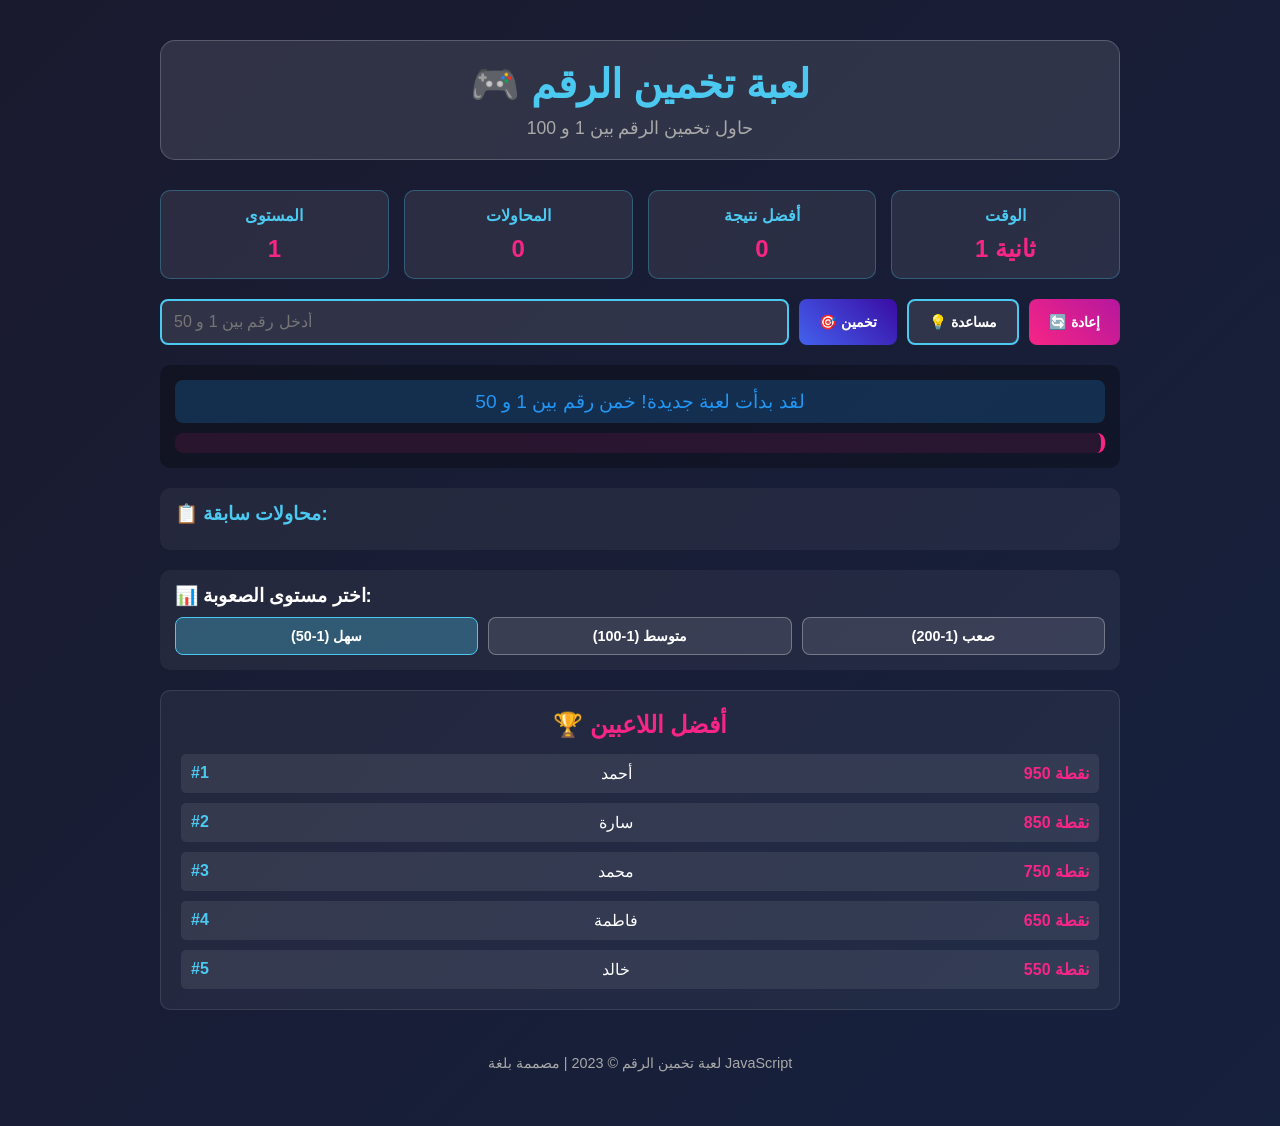
<file: games/ulrich/index.html>
<!DOCTYPE html>
<html lang="ar">

<head>
    <meta charset="UTF-8">
    <meta name="viewport" content="width=device-width, initial-scale=1.0">
    <title>لعبة تخمين الرقم</title>
    <style>
        * {
            margin: 0;
            padding: 0;
            box-sizing: border-box;
            font-family: 'Segoe UI', Tahoma, Geneva, Verdana, sans-serif;
        }

        body {
            background: linear-gradient(135deg, #1a1a2e 0%, #16213e 100%);
            color: #fff;
            min-height: 100vh;
            padding: 20px;
        }

        .container {
            max-width: 1000px;
            margin: 0 auto;
            padding: 20px;
        }

        header {
            text-align: center;
            margin-bottom: 30px;
            padding: 20px;
            background: rgba(255, 255, 255, 0.1);
            border-radius: 15px;
            border: 1px solid rgba(255, 255, 255, 0.2);
        }

        header h1 {
            font-size: 2.5rem;
            margin-bottom: 10px;
            color: #4cc9f0;
        }

        .subtitle {
            font-size: 1.1rem;
            color: #a9a9a9;
        }

        .game-info {
            display: flex;
            justify-content: space-between;
            margin-bottom: 20px;
            gap: 15px;
        }

        .info-box {
            flex: 1;
            background: rgba(255, 255, 255, 0.08);
            padding: 15px;
            border-radius: 10px;
            text-align: center;
            border: 1px solid rgba(76, 201, 240, 0.3);
        }

        .info-box h3 {
            margin-bottom: 10px;
            color: #4cc9f0;
            font-size: 1rem;
        }

        .info-box p {
            font-size: 1.5rem;
            color: #f72585;
            font-weight: bold;
        }

        .game-controls {
            display: flex;
            gap: 10px;
            margin-bottom: 20px;
            flex-wrap: wrap;
        }

        #guess-input {
            flex: 1;
            padding: 12px;
            border: none;
            border-radius: 8px;
            background: rgba(255, 255, 255, 0.1);
            color: white;
            font-size: 1rem;
            min-width: 150px;
            border: 2px solid #4cc9f0;
        }

        #guess-input:focus {
            outline: none;
            box-shadow: 0 0 0 3px rgba(76, 201, 240, 0.3);
        }

        button {
            padding: 12px 20px;
            border: none;
            border-radius: 8px;
            font-size: 0.9rem;
            font-weight: bold;
            cursor: pointer;
            transition: all 0.3s;
        }

        .guess-btn {
            background: linear-gradient(45deg, #4361ee, #3a0ca3);
            color: white;
        }

        .guess-btn:hover {
            background: linear-gradient(45deg, #3a0ca3, #4361ee);
            transform: scale(1.05);
        }

        .hint-btn {
            background: rgba(255, 255, 255, 0.1);
            color: white;
            border: 2px solid #4cc9f0;
        }

        .hint-btn:hover {
            background: rgba(76, 201, 240, 0.2);
        }

        .reset-btn {
            background: linear-gradient(45deg, #f72585, #b5179e);
            color: white;
        }

        .reset-btn:hover {
            background: linear-gradient(45deg, #b5179e, #f72585);
        }

        .message-area {
            background: rgba(0, 0, 0, 0.3);
            padding: 15px;
            border-radius: 10px;
            margin-bottom: 20px;
            min-height: 80px;
        }

        #message {
            font-size: 1.2rem;
            text-align: center;
            padding: 10px;
            border-radius: 8px;
            margin-bottom: 10px;
        }

        .hint-area {
            background: rgba(247, 37, 133, 0.1);
            padding: 10px;
            border-radius: 8px;
            border-right: 4px solid #f72585;
        }

        .attempts-history {
            background: rgba(255, 255, 255, 0.05);
            padding: 15px;
            border-radius: 10px;
            margin-bottom: 20px;
            max-height: 150px;
            overflow-y: auto;
        }

        .attempts-history h3 {
            margin-bottom: 10px;
            color: #4cc9f0;
        }

        #attempts-list {
            display: flex;
            flex-wrap: wrap;
            gap: 8px;
        }

        .attempt-item {
            background: rgba(76, 201, 240, 0.2);
            padding: 5px 10px;
            border-radius: 5px;
            font-size: 0.9rem;
        }

        .difficulty-selector {
            background: rgba(255, 255, 255, 0.05);
            padding: 15px;
            border-radius: 10px;
            margin-bottom: 20px;
        }

        .difficulty-buttons {
            display: flex;
            gap: 10px;
            margin-top: 10px;
            flex-wrap: wrap;
        }

        .difficulty-btn {
            flex: 1;
            padding: 10px;
            background: rgba(255, 255, 255, 0.1);
            color: white;
            border: 1px solid rgba(255, 255, 255, 0.3);
        }

        .difficulty-btn.active {
            background: rgba(76, 201, 240, 0.3);
            border-color: #4cc9f0;
        }

        .leaderboard {
            background: rgba(255, 255, 255, 0.05);
            padding: 20px;
            border-radius: 10px;
            border: 1px solid rgba(255, 255, 255, 0.1);
        }

        .leaderboard h2 {
            text-align: center;
            margin-bottom: 15px;
            color: #f72585;
        }

        #leaderboard-list {
            display: flex;
            flex-direction: column;
            gap: 10px;
        }

        .leaderboard-item {
            display: flex;
            justify-content: space-between;
            padding: 10px;
            background: rgba(255, 255, 255, 0.08);
            border-radius: 5px;
        }

        .rank {
            font-weight: bold;
            color: #4cc9f0;
        }

        .player-name {
            flex: 1;
            text-align: center;
        }

        .player-score {
            color: #f72585;
            font-weight: bold;
        }

        footer {
            text-align: center;
            margin-top: 30px;
            padding: 15px;
            color: #a9a9a9;
            font-size: 0.9rem;
        }

        .success {
            background: rgba(76, 175, 80, 0.2);
            color: #4CAF50;
        }

        .error {
            background: rgba(244, 67, 54, 0.2);
            color: #f44336;
        }

        .info {
            background: rgba(33, 150, 243, 0.2);
            color: #2196F3;
        }

        .warning {
            background: rgba(255, 193, 7, 0.2);
            color: #FFC107;
        }
    </style>
</head>

<body>
    <div class="container">
        <header>
            <h1>🎮 لعبة تخمين الرقم</h1>
            <p class="subtitle">حاول تخمين الرقم بين 1 و 100</p>
        </header>

        <main>
            <div class="game-info">
                <div class="info-box">
                    <h3>المستوى</h3>
                    <p id="level">1</p>
                </div>
                <div class="info-box">
                    <h3>المحاولات</h3>
                    <p id="attempts">0/<span id="max-attempts">10</span></p>
                </div>
                <div class="info-box">
                    <h3>أفضل نتيجة</h3>
                    <p id="high-score">0</p>
                </div>
                <div class="info-box">
                    <h3>الوقت</h3>
                    <p id="timer">0</p>
                </div>
            </div>

            <div class="game-controls">
                <input type="number" id="guess-input" min="1" max="100" placeholder="أدخل رقم بين 1 و 100">
                <button id="guess-btn" class="guess-btn">🎯 تخمين</button>
                <button id="hint-btn" class="hint-btn">💡 مساعدة</button>
                <button id="reset-btn" class="reset-btn">🔄 إعادة</button>
            </div>

            <div class="message-area">
                <div id="message" class="info">أدخل رقمك الأول!</div>
                <div class="hint-area">
                    <p id="hint-text"></p>
                </div>
            </div>

            <div class="attempts-history">
                <h3>📋 محاولات سابقة:</h3>
                <div id="attempts-list"></div>
            </div>

            <div class="difficulty-selector">
                <h3>📊 اختر مستوى الصعوبة:</h3>
                <div class="difficulty-buttons">
                    <button class="difficulty-btn active" data-level="1">سهل (1-50)</button>
                    <button class="difficulty-btn" data-level="2">متوسط (1-100)</button>
                    <button class="difficulty-btn" data-level="3">صعب (1-200)</button>
                </div>
            </div>

            <div class="leaderboard">
                <h2>🏆 أفضل اللاعبين</h2>
                <div id="leaderboard-list">
                    <!-- سيتم ملؤها بواسطة JavaScript -->
                </div>
            </div>
        </main>

        <footer>
            <p>لعبة تخمين الرقم &copy; 2023 | مصممة بلغة JavaScript</p>
        </footer>
    </div>

    <script>
        // بيانات اللعبة
        const gameData = {
            config: {
                levels: {
                    1: { maxNumber: 50, maxAttempts: 10, pointsMultiplier: 1 },
                    2: { maxNumber: 100, maxAttempts: 8, pointsMultiplier: 2 },
                    3: { maxNumber: 200, maxAttempts: 6, pointsMultiplier: 3 }
                },
                hints: [
                    "جرب رقمًا في المنتصف",
                    "الرقم أكبر من ذلك",
                    "الرقم أصغر من ذلك",
                    "أنت قريب جداً!",
                    "جرب رقمًا زوجيًا",
                    "جرب رقمًا فرديًا"
                ]
            },
            leaderboard: [
                { name: "أحمد", score: 950, level: 3, attempts: 4 },
                { name: "سارة", score: 850, level: 2, attempts: 6 },
                { name: "محمد", score: 750, level: 1, attempts: 3 },
                { name: "فاطمة", score: 650, level: 2, attempts: 7 },
                { name: "خالد", score: 550, level: 3, attempts: 5 }
            ]
        };

        // حالة اللعبة
        let gameState = {
            targetNumber: 0,
            currentLevel: 1,
            attempts: 0,
            maxAttempts: 10,
            score: 0,
            gameActive: true,
            startTime: 0,
            timer: 0,
            timerInterval: null,
            previousGuesses: [],
            highScore: localStorage.getItem('highScore') || 0
        };

        // عناصر DOM
        const elements = {
            guessInput: document.getElementById('guess-input'),
            guessBtn: document.getElementById('guess-btn'),
            hintBtn: document.getElementById('hint-btn'),
            resetBtn: document.getElementById('reset-btn'),
            message: document.getElementById('message'),
            hintText: document.getElementById('hint-text'),
            attemptsList: document.getElementById('attempts-list'),
            level: document.getElementById('level'),
            attempts: document.getElementById('attempts'),
            maxAttempts: document.getElementById('max-attempts'),
            highScore: document.getElementById('high-score'),
            timer: document.getElementById('timer'),
            difficultyButtons: document.querySelectorAll('.difficulty-btn'),
            leaderboardList: document.getElementById('leaderboard-list')
        };

        // تهيئة اللعبة
        function initGame() {
            resetGame();
            updateDisplay();
            loadLeaderboard();
            startTimer();

            // تعيين الأحداث
            elements.guessBtn.addEventListener('click', handleGuess);
            elements.hintBtn.addEventListener('click', showHint);
            elements.resetBtn.addEventListener('click', resetGame);
            elements.guessInput.addEventListener('keypress', (e) => {
                if (e.key === 'Enter') handleGuess();
            });

            // أحداث أزرار الصعوبة
            elements.difficultyButtons.forEach(btn => {
                btn.addEventListener('click', () => {
                    elements.difficultyButtons.forEach(b => b.classList.remove('active'));
                    btn.classList.add('active');
                    gameState.currentLevel = parseInt(btn.dataset.level);
                    resetGame();
                });
            });
        }

        // إعادة تعيين اللعبة
        function resetGame() {
            const levelConfig = gameData.config.levels[gameState.currentLevel];
            gameState.targetNumber = Math.floor(Math.random() * levelConfig.maxNumber) + 1;
            gameState.attempts = 0;
            gameState.maxAttempts = levelConfig.maxAttempts;
            gameState.score = 0;
            gameState.gameActive = true;
            gameState.previousGuesses = [];

            elements.guessInput.value = '';
            elements.guessInput.disabled = false;
            elements.guessBtn.disabled = false;
            elements.hintBtn.disabled = false;

            elements.message.textContent = `لقد بدأت لعبة جديدة! خمن رقم بين 1 و ${levelConfig.maxNumber}`;
            elements.message.className = 'info';
            elements.hintText.textContent = '';
            elements.attemptsList.innerHTML = '';

            updateDisplay();

            if (gameState.timerInterval) {
                clearInterval(gameState.timerInterval);
            }
            gameState.startTime = Date.now();
            gameState.timer = 0;
            startTimer();
        }

        // معالجة التخمين
        function handleGuess() {
            if (!gameState.gameActive) return;

            const guess = parseInt(elements.guessInput.value);

            if (!guess || guess < 1 || guess > gameData.config.levels[gameState.currentLevel].maxNumber) {
                showMessage('الرجاء إدخال رقم صحيح ضمن النطاق', 'error');
                return;
            }

            gameState.attempts++;
            gameState.previousGuesses.push(guess);

            // إضافة المحاولة للقائمة
            const guessItem = document.createElement('div');
            guessItem.className = 'attempt-item';
            guessItem.textContent = `محاولة ${gameState.attempts}: ${guess}`;
            elements.attemptsList.appendChild(guessItem);

            // التحقق من التخمين
            if (guess === gameState.targetNumber) {
                endGame(true);
            } else {
                checkGuess(guess);
            }

            elements.guessInput.value = '';
            elements.guessInput.focus();
            updateDisplay();
        }

        // التحقق من التخمين
        function checkGuess(guess) {
            const difference = Math.abs(guess - gameState.targetNumber);
            let message = '';
            let className = '';

            if (difference <= 5) {
                message = 'ساخن جداً!';
                className = 'warning';
            } else if (difference <= 10) {
                message = 'ساخن!';
                className = 'warning';
            } else if (difference <= 20) {
                message = 'دافئ';
                className = 'info';
            } else {
                message = 'بارد';
                className = 'info';
            }

            if (guess < gameState.targetNumber) {
                message += ' - الرقم أكبر';
            } else {
                message += ' - الرقم أصغر';
            }

            showMessage(message, className);

            if (gameState.attempts >= gameState.maxAttempts) {
                endGame(false);
            }
        }

        // إنهاء اللعبة
        function endGame(isWin) {
            gameState.gameActive = false;
            elements.guessInput.disabled = true;
            elements.guessBtn.disabled = true;
            elements.hintBtn.disabled = true;

            const levelConfig = gameData.config.levels[gameState.currentLevel];
            const timeBonus = Math.max(0, 1000 - gameState.timer);
            const attemptsBonus = (gameState.maxAttempts - gameState.attempts) * 50;
            gameState.score = (isWin ? 500 : 100) * levelConfig.pointsMultiplier + timeBonus + attemptsBonus;

            if (isWin) {
                showMessage(`مبروك! لقد وجدت الرقم ${gameState.targetNumber} في ${gameState.attempts} محاولات. النقاط: ${gameState.score}`, 'success');

                // تحديث أفضل نتيجة
                if (gameState.score > gameState.highScore) {
                    gameState.highScore = gameState.score;
                    localStorage.setItem('highScore', gameState.highScore);
                    elements.highScore.textContent = gameState.highScore;
                }

                // إضافة للقادة
                const playerName = prompt('مبروك! أدخل اسمك لسجل الأبطال:') || 'لاعب';
                addToLeaderboard(playerName, gameState.score, gameState.currentLevel, gameState.attempts);
            } else {
                showMessage(`انتهت المحاولات! الرقم كان ${gameState.targetNumber}. حاول مرة أخرى!`, 'error');
            }

            clearInterval(gameState.timerInterval);
        }

        // عرض رسالة
        function showMessage(text, className) {
            elements.message.textContent = text;
            elements.message.className = className;
        }

        // عرض تلميح
        function showHint() {
            if (!gameState.gameActive || gameState.previousGuesses.length === 0) {
                showMessage('قم بتخمين أولاً للحصول على تلميح', 'info');
                return;
            }

            const lastGuess = gameState.previousGuesses[gameState.previousGuesses.length - 1];
            const hint = gameData.config.hints[Math.floor(Math.random() * gameData.config.hints.length)];

            let customHint = hint;
            if (lastGuess < gameState.targetNumber) {
                customHint = 'جرب رقمًا أكبر';
            } else if (lastGuess > gameState.targetNumber) {
                customHint = 'جرب رقمًا أصغر';
            }

            elements.hintText.textContent = `💡 تلميح: ${customHint}`;
        }

        // تحديث العرض
        function updateDisplay() {
            elements.level.textContent = gameState.currentLevel;
            elements.attempts.textContent = gameState.attempts;
            elements.maxAttempts.textContent = gameState.maxAttempts;
            elements.highScore.textContent = gameState.highScore;

            const levelConfig = gameData.config.levels[gameState.currentLevel];
            elements.guessInput.max = levelConfig.maxNumber;
            elements.guessInput.placeholder = `أدخل رقم بين 1 و ${levelConfig.maxNumber}`;
        }

        // بدء المؤقت
        function startTimer() {
            clearInterval(gameState.timerInterval);
            gameState.timerInterval = setInterval(() => {
                gameState.timer = Math.floor((Date.now() - gameState.startTime) / 1000);
                elements.timer.textContent = `${gameState.timer} ثانية`;
            }, 1000);
        }

        // تحميل قائمة الأبطال
        function loadLeaderboard() {
            elements.leaderboardList.innerHTML = '';

            // ترتيب حسب النقاط
            const sortedLeaderboard = [...gameData.leaderboard].sort((a, b) => b.score - a.score);

            sortedLeaderboard.forEach((player, index) => {
                const item = document.createElement('div');
                item.className = 'leaderboard-item';
                item.innerHTML = `
                    <span class="rank">#${index + 1}</span>
                    <span class="player-name">${player.name}</span>
                    <span class="player-score">${player.score} نقطة</span>
                `;
                elements.leaderboardList.appendChild(item);
            });
        }

        // إضافة لاعب لقائمة الأبطال
        function addToLeaderboard(name, score, level, attempts) {
            gameData.leaderboard.push({ name, score, level, attempts });
            loadLeaderboard();
        }

        // بدء اللعبة عند تحميل الصفحة
        window.addEventListener('DOMContentLoaded', initGame);
    </script>
</body>

</html>
</file>
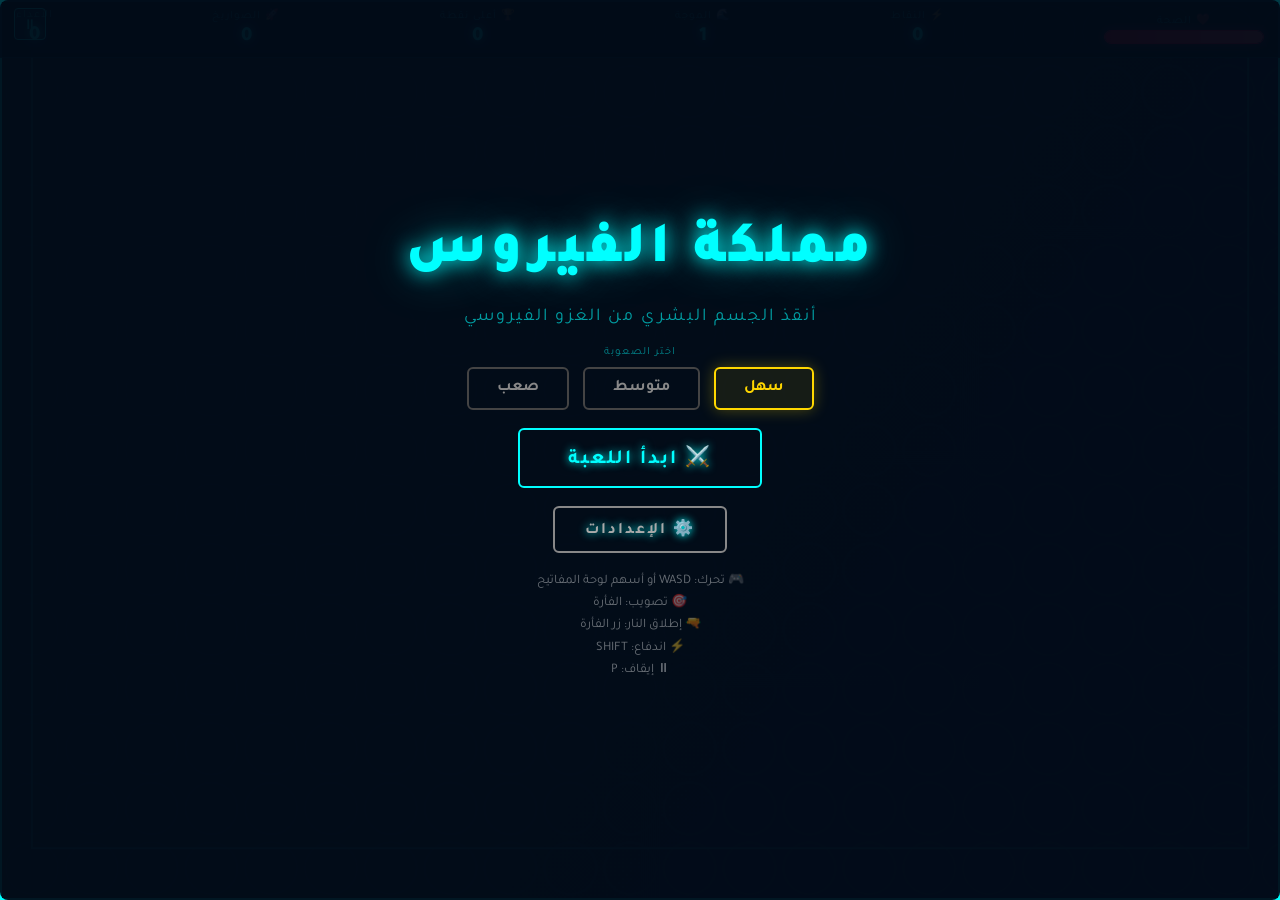
<file: games/virus/index.html>
<!DOCTYPE html>
<html lang="ar" dir="rtl">
<head>
<meta charset="UTF-8">
<meta name="viewport" content="width=device-width, initial-scale=1.0">
<title>مملكة الفيروس</title>
<style>
  @import url('https://fonts.googleapis.com/css2?family=Tajawal:wght@400;700;900&display=swap');

  :root {
    --neon-cyan: #00ffff;
    --neon-green: #39ff14;
    --neon-red: #ff073a;
    --neon-gold: #ffd700;
    --neon-purple: #bf00ff;
    --bg-dark: #050f1e; /* Lighter background for clarity */
    --bg-mid: #051a2e;
    --cell-color: rgba(0,255,255,0.05);
  }

  * { margin: 0; padding: 0; box-sizing: border-box; }

  body {
    background: var(--bg-dark);
    font-family: 'Tajawal', sans-serif;
    overflow: hidden;
    user-select: none;
    display: flex;
    align-items: center;
    justify-content: center;
    height: 100vh;
    width: 100vw;
  }

  #gameWrapper {
    position: relative;
    width: 100vw;
    height: 100vh;
  }

  canvas {
    display: block;
    width: 100%;
    height: 100%;
    border: 2px solid var(--neon-cyan);
    box-shadow: 0 0 30px var(--neon-cyan), inset 0 0 60px rgba(0,255,255,0.03);
    border-radius: 0;
  }

  /* ===== SCREENS ===== */
  .screen {
    position: absolute;
    inset: 0;
    display: flex;
    flex-direction: column;
    align-items: center;
    justify-content: center;
    background: rgba(2,11,24,0.95);
    border-radius: 8px;
    z-index: 10;
    gap: 18px;
    padding: 30px;
  }
  .screen.hidden { display: none; }

  .game-title {
    font-size: 58px;
    font-weight: 900;
    color: var(--neon-cyan);
    text-shadow: 0 0 20px var(--neon-cyan), 0 0 50px rgba(0,255,255,0.4);
    letter-spacing: 4px;
    animation: titlePulse 2s ease-in-out infinite;
  }
  .game-subtitle {
    font-size: 18px;
    color: rgba(0,255,255,0.6);
    letter-spacing: 2px;
  }
  @keyframes titlePulse {
    0%,100%{text-shadow:0 0 20px var(--neon-cyan),0 0 50px rgba(0,255,255,0.4);}
    50%{text-shadow:0 0 40px var(--neon-cyan),0 0 90px rgba(0,255,255,0.7);}
  }

  .btn {
    padding: 14px 48px;
    font-family: 'Tajawal', sans-serif;
    font-size: 20px;
    font-weight: 700;
    border: 2px solid var(--neon-cyan);
    background: transparent;
    color: var(--neon-cyan);
    border-radius: 6px;
    cursor: pointer;
    transition: all 0.2s;
    letter-spacing: 2px;
    text-shadow: 0 0 8px var(--neon-cyan);
  }
  .btn:hover {
    background: var(--neon-cyan);
    color: var(--bg-dark);
    box-shadow: 0 0 25px var(--neon-cyan);
    transform: scale(1.05);
  }
  .btn-red {
    border-color: var(--neon-red);
    color: var(--neon-red);
    text-shadow: 0 0 8px var(--neon-red);
  }
  .btn-red:hover {
    background: var(--neon-red);
    color: white;
    box-shadow: 0 0 25px var(--neon-red);
  }
  .btn-green {
    border-color: var(--neon-green);
    color: var(--neon-green);
    text-shadow: 0 0 8px var(--neon-green);
  }
  .btn-green:hover {
    background: var(--neon-green);
    color: var(--bg-dark);
    box-shadow: 0 0 25px var(--neon-green);
  }

  .difficulty-row {
    display: flex;
    gap: 14px;
  }
  .diff-btn {
    padding: 10px 28px;
    font-family: 'Tajawal', sans-serif;
    font-size: 16px;
    font-weight: 700;
    border: 2px solid #444;
    background: transparent;
    color: #888;
    border-radius: 6px;
    cursor: pointer;
    transition: all 0.2s;
  }
  .diff-btn.active, .diff-btn:hover {
    border-color: var(--neon-gold);
    color: var(--neon-gold);
    box-shadow: 0 0 15px rgba(255,215,0,0.3);
    background: rgba(255,215,0,0.08);
  }
  
  .control-option {
    display: flex; flex-direction: column; align-items: center; gap: 10px;
    padding: 15px; border: 2px solid #444; border-radius: 8px; cursor: pointer;
    width: 140px; transition: 0.2s;
  }
  .control-option.selected {
    border-color: var(--neon-cyan); background: rgba(0,255,255,0.1);
    box-shadow: 0 0 15px rgba(0,255,255,0.2);
  }
  .control-option:hover { transform: translateY(-3px); }
  .control-icon { font-size: 24px; margin-bottom: 5px; }
  .control-title { font-size: 14px; font-weight: 700; color: white; }
  .control-desc { font-size: 11px; color: #888; text-align: center; line-height: 1.4; }

  /* ===== SETTINGS UI ===== */
  .settings-section { width: 100%; max-width: 460px; margin-top: 10px; background: rgba(0,0,0,0.2); padding: 15px; border-radius: 8px; }
  .setting-row { display: flex; justify-content: space-between; align-items: center; margin-bottom: 12px; font-size: 16px; color: rgba(255,255,255,0.9); }
  .setting-row:last-child { margin-bottom: 0; }
  input[type=range] { flex: 0 0 160px; accent-color: var(--neon-cyan); cursor: pointer; height: 6px; border-radius: 3px; }
  
  .toggle-switch { position: relative; width: 44px; height: 24px; display: inline-block; }
  .toggle-switch input { opacity: 0; width: 0; height: 0; }
  .slider { position: absolute; cursor: pointer; top: 0; left: 0; right: 0; bottom: 0; background-color: #333; transition: .4s; border-radius: 24px; border: 1px solid #555; }
  .slider:before { position: absolute; content: ""; height: 16px; width: 16px; left: 3px; bottom: 3px; background-color: white; transition: .4s; border-radius: 50%; }
  input:checked + .slider { background-color: var(--neon-cyan); border-color: var(--neon-cyan); }
  input:checked + .slider:before { transform: translateX(20px); background-color: #000; }

  /* ===== HUD ===== */
  #hud {
    position: absolute;
    top: 0; left: 0; right: 0;
    display: flex;
    align-items: center;
    justify-content: space-between;
    padding: 8px 16px;
    background: rgba(2,11,24,0.8);
    border-bottom: 1px solid rgba(0,255,255,0.2);
    pointer-events: none;
    z-index: 5;
  }
  .hud-block { display: flex; flex-direction: column; align-items: center; gap: 2px; }
  .hud-label { font-size: 11px; color: rgba(0,255,255,0.5); letter-spacing: 1px; }
  .hud-value { font-size: 20px; font-weight: 900; color: var(--neon-cyan); text-shadow: 0 0 8px var(--neon-cyan); }

  #healthBar {
    width: 160px; height: 14px;
    background: rgba(255,255,255,0.1);
    border: 1px solid var(--neon-red);
    border-radius: 7px;
    overflow: hidden;
    box-shadow: 0 0 8px rgba(255,7,58,0.4);
  }
  #healthFill {
    height: 100%;
    background: linear-gradient(90deg, #ff073a, #ff4d6d);
    transition: width 0.2s;
    border-radius: 7px;
    box-shadow: 0 0 10px #ff073a;
  }

  /* ===== PAUSE BUTTON ===== */
  #pauseBtn {
    position: absolute;
    top: 8px; left: 14px;
    width: 32px; height: 32px;
    background: rgba(0,255,255,0.1);
    border: 1px solid var(--neon-cyan);
    border-radius: 4px;
    cursor: pointer;
    display: flex; align-items: center; justify-content: center;
    z-index: 6;
    color: var(--neon-cyan);
    font-size: 14px;
    pointer-events: all;
    transition: all 0.2s;
  }
  #pauseBtn:hover { background: rgba(0,255,255,0.2); }

  /* ===== UPGRADE SCREEN ===== */
  .upgrade-grid {
    display: grid;
    grid-template-columns: 1fr 1fr 1fr;
    gap: 14px;
    max-width: 700px;
  }
  .upgrade-card {
    border: 2px solid rgba(0,255,255,0.3);
    border-radius: 8px;
    padding: 18px 14px;
    cursor: pointer;
    transition: all 0.2s;
    background: rgba(0,255,255,0.04);
    text-align: center;
  }
  .upgrade-card:hover {
    border-color: var(--neon-cyan);
    background: rgba(0,255,255,0.1);
    box-shadow: 0 0 20px rgba(0,255,255,0.3);
    transform: translateY(-3px);
  }
  .upgrade-icon { font-size: 36px; margin-bottom: 8px; }
  .upgrade-name { font-size: 15px; font-weight: 700; color: var(--neon-cyan); margin-bottom: 6px; }
  .upgrade-desc { font-size: 12px; color: rgba(255,255,255,0.6); }

  /* ===== WAVE BANNER ===== */
  #waveBanner {
    position: absolute;
    top: 50%; left: 50%;
    transform: translate(-50%,-50%);
    font-size: 48px;
    font-weight: 900;
    color: var(--neon-gold);
    text-shadow: 0 0 30px var(--neon-gold);
    pointer-events: none;
    z-index: 8;
    opacity: 0;
    transition: opacity 0.3s;
    white-space: nowrap;
  }

  /* ===== SCORE DISPLAY ===== */
  .score-big {
    font-size: 64px;
    font-weight: 900;
    color: var(--neon-gold);
    text-shadow: 0 0 30px var(--neon-gold);
  }
  .stats-grid {
    display: grid;
    grid-template-columns: 1fr 1fr;
    gap: 10px 40px;
    text-align: center;
  }
  .stat-item { display: flex; flex-direction: column; }
  .stat-label { font-size: 13px; color: rgba(255,255,255,0.5); }
  .stat-val { font-size: 22px; font-weight: 700; color: white; }

  /* ===== MOBILE CONTROLS ===== */
  #mobileControls {
    position: absolute;
    bottom: 8px;
    left: 0; right: 0;
    display: none;
    justify-content: space-between;
    padding: 0 12px;
    pointer-events: none;
    z-index: 7;
  }
  .dpad {
    display: grid;
    grid-template-areas: '. u .' 'l . r' '. d .';
    gap: 3px;
    pointer-events: all;
  }
  .dpad-btn {
    width: 40px; height: 40px;
    background: rgba(0,255,255,0.15);
    border: 1px solid rgba(0,255,255,0.4);
    border-radius: 4px;
    color: var(--neon-cyan);
    font-size: 18px;
    display: flex; align-items: center; justify-content: center;
    cursor: pointer;
    touch-action: none;
  }
  .fire-btn {
    width: 70px; height: 70px;
    background: rgba(255,7,58,0.2);
    border: 2px solid var(--neon-red);
    border-radius: 50%;
    color: var(--neon-red);
    font-size: 28px;
    display: flex; align-items: center; justify-content: center;
    cursor: pointer;
    align-self: flex-end;
    pointer-events: all;
    touch-action: none;
  }
  @media (max-width: 960px) {
    #mobileControls { display: flex; }
    #gameWrapper { width: 100vw; height: 100vh; }
    canvas { width: 100% !important; height: 100% !important; }
  }

  /* ===== HELP SCREEN ===== */
  .help-container {
    display: flex; gap: 20px; width: 100%; max-width: 900px;
    max-height: 80vh; overflow-y: auto;
  }
  .help-col { flex: 1; background: rgba(0,0,0,0.3); padding: 15px; border-radius: 8px; }
  .help-header { font-size: 18px; color: var(--neon-gold); margin-bottom: 15px; border-bottom: 1px solid #444; padding-bottom: 5px; text-align: center; }
  .help-item { display: flex; align-items: center; gap: 12px; margin-bottom: 12px; background: rgba(255,255,255,0.03); padding: 8px; border-radius: 4px; }
  .help-icon-box {
    width: 32px; height: 32px; flex-shrink: 0; display: flex; align-items: center; justify-content: center;
    font-size: 16px; font-weight: bold; border: 1px solid rgba(255,255,255,0.2);
  }
  .help-text { display: flex; flex-direction: column; }
  .help-name { font-size: 14px; color: var(--neon-cyan); font-weight: 700; }
  .help-desc { font-size: 11px; color: #aaa; }
  
  /* Shapes for Help */
  .h-sq { border-radius: 2px; } /* Square */
  .h-ci { border-radius: 50%; } /* Circle */
  .h-hex { clip-path: polygon(50% 0%, 100% 25%, 100% 75%, 50% 100%, 0% 75%, 0% 25%); }
  .h-star { clip-path: polygon(50% 0%, 61% 35%, 98% 35%, 68% 57%, 79% 91%, 50% 70%, 21% 91%, 32% 57%, 2% 35%, 39% 35%); }
  
</style>
</head>
<body>

<div id="gameWrapper">
  <canvas id="gameCanvas"></canvas>

  <!-- HUD -->
  <div id="hud" class="hidden">
    <div class="hud-block">
      <span class="hud-label">❤️ الصحة</span>
      <div id="healthBar"><div id="healthFill" style="width:100%"></div></div>
    </div>
    <div class="hud-block">
      <span class="hud-label">⚡ النقاط</span>
      <span class="hud-value" id="scoreDisplay">0</span>
    </div>
    <div class="hud-block">
      <span class="hud-label">🌊 الموجة</span>
      <span class="hud-value" id="waveDisplay">1</span>
    </div>
    <div class="hud-block">
      <span class="hud-label">🏆 أعلى نقطة</span>
      <span class="hud-value" id="highScoreDisplay">0</span>
    </div>
    <div class="hud-block">
      <span class="hud-label">🚀 الصواريخ</span>
      <span class="hud-value" id="rocketHud">0</span>
    </div>
    <div class="hud-block">
      <span class="hud-label"> الأعداء</span>
      <span class="hud-value" id="enemyDisplay">0</span>
    </div>
  </div>
  <button id="pauseBtn" class="hidden" title="إيقاف مؤقت">⏸</button>

  <!-- Wave Banner -->
  <div id="waveBanner">موجة 1</div>

  <!-- START SCREEN -->
  <div id="startScreen" class="screen">
    <div class="game-title">مملكة الفيروس</div>
    <div class="game-subtitle">أنقذ الجسم البشري من الغزو الفيروسي</div>

    <div style="display:flex;flex-direction:column;align-items:center;gap:8px">
      <div class="hud-label">اختر الصعوبة</div>
      <div class="difficulty-row">
        <button class="diff-btn active" data-diff="easy">سهل</button>
        <button class="diff-btn" data-diff="medium">متوسط</button>
        <button class="diff-btn" data-diff="hard">صعب</button>
      </div>
    </div>

    <button class="btn" id="startBtn">⚔️ ابدأ اللعبة</button>
    <button class="btn" id="continueBtn" style="display:none; margin-top:10px; border-color:var(--neon-green); color:var(--neon-green);">📂 أكمل اللعب</button>
    <button class="btn" id="settingsBtn" style="font-size:16px;padding:10px 30px;border-color:#888;color:#aaa;">⚙️ الإعدادات</button>

    <div style="font-size:13px;color:rgba(255,255,255,0.4);text-align:center;max-width:420px;line-height:1.7">
      <span id="instructionText">
        🎮 تحرك: WASD أو أسهم لوحة المفاتيح<br>
        🎯 تصويب: الفأرة<br>
        🔫 إطلاق النار: زر الفأرة<br>
        ⚡ اندفاع: SHIFT
      </span>
      <br>⏸ إيقاف: P
    </div>
  </div>

  <!-- SETTINGS SCREEN -->
  <div id="settingsScreen" class="screen hidden">
    <div style="font-size:30px;font-weight:900;color:var(--neon-cyan);">⚙️ إعدادات التحكم</div>
    
    <div style="display:flex;gap:20px;margin:20px 0;">
      <div class="control-option" id="opt-km" onclick="setControlMode('km')">
        <div class="control-icon">⌨️ + 🖱️</div>
        <div class="control-title">لوحة مفاتيح + فأرة</div>
        <div class="control-desc">تحرك بالكيبورد<br>وصوّب بالفأرة</div>
      </div>
      
      <div class="control-option selected" id="opt-m" onclick="setControlMode('mouse')">
        <div class="control-icon">🖱️</div>
        <div class="control-title">فأرة فقط</div>
        <div class="control-desc">تحرك مع المؤشر<br>اضغط لتثبت وتطلق</div>
      </div>
    </div>

    <div class="settings-section">
      <div class="setting-row">
        <span>🔊 صوت اللعبة</span>
        <input type="range" id="sfxSlider" min="0" max="100" value="50">
      </div>
      <div class="setting-row">
        <span>🎵 الموسيقى</span>
        <input type="range" id="musicSlider" min="0" max="100" value="50">
      </div>
      <div class="setting-row">
        <span>🖱️ إظهار المؤشر</span>
        <label class="toggle-switch">
          <input type="checkbox" id="cursorCheck">
          <span class="slider"></span>
        </label>
      </div>
      <div class="setting-row">
        <span>📳 اهتزاز الشاشة</span>
        <label class="toggle-switch">
          <input type="checkbox" id="shakeCheck" checked>
          <span class="slider"></span>
        </label>
      </div>
    </div>

    <button class="btn" id="helpBtn" style="margin-top:10px; font-size:16px; padding: 8px 30px; border-color: var(--neon-purple); color: var(--neon-purple);">❓ دليل اللعبة</button>
    <button class="btn" id="closeSettingsBtn">حفظ وعودة</button>
  </div>

  <!-- PAUSE SCREEN -->
  <div id="pauseScreen" class="screen hidden">
    <div style="font-size:40px;font-weight:900;color:var(--neon-cyan);">⏸ مؤقت</div>
    <button class="btn" id="resumeBtn">استمر</button>
    <button class="btn btn-red" id="quitBtn">قائمة رئيسية</button>
  </div>

  <!-- UPGRADE SCREEN -->
  <div id="upgradeScreen" class="screen hidden">
    <div style="font-size:30px;font-weight:900;color:var(--neon-gold);">🧬 اختر تطويراً</div>
    <div class="upgrade-grid" id="upgradeGrid"></div>
  </div>

  <!-- GAME OVER SCREEN -->
  <div id="gameOverScreen" class="screen hidden">
    <div style="font-size:46px;font-weight:900;color:var(--neon-red);text-shadow:0 0 20px var(--neon-red);">💀 انتهت اللعبة</div>
    <div class="score-big" id="finalScore">0</div>
    <div class="stats-grid" id="finalStats"></div>
    <div style="display:flex;gap:14px;">
      <button class="btn btn-green" id="playAgainBtn">العب مجدداً</button>
      <button class="btn" id="mainMenuBtn">القائمة الرئيسية</button>
    </div>
  </div>

  <!-- Mobile Controls -->
  <div id="mobileControls">
    <div class="dpad">
      <div></div>
      <div class="dpad-btn" style="grid-area:u" id="mb-up">▲</div>
      <div></div>
      <div class="dpad-btn" style="grid-area:l" id="mb-left">◄</div>
      <div></div>
      <div class="dpad-btn" style="grid-area:r" id="mb-right">►</div>
      <div></div>
      <div class="dpad-btn" style="grid-area:d" id="mb-down">▼</div>
      <div></div>
    </div>
    <div class="fire-btn" id="mb-fire">🔥</div>
  </div>
</div>

  <!-- HELP SCREEN -->
  <div id="helpScreen" class="screen hidden" style="justify-content: flex-start; padding-top: 40px;">
    <div style="font-size:32px;font-weight:900;color:var(--neon-purple);margin-bottom:10px;">📖 دليل المساعدة</div>
    
    <div class="help-container">
      <!-- Enemies -->
      <div class="help-col">
        <div class="help-header">👾 الأعداء</div>
        <div class="help-item">
          <div class="help-icon-box h-hex" style="background:#55ff55; box-shadow:0 0 5px #55ff55;"></div>
          <div class="help-text"><span class="help-name">فيروس عادي</span><span class="help-desc">يتحرك ببطء نحوك</span></div>
        </div>
        <div class="help-item">
          <div class="help-icon-box h-star" style="background:#ffaa00; box-shadow:0 0 5px #ffaa00;"></div>
          <div class="help-text"><span class="help-name">فيروس سريع</span><span class="help-desc">سريع جداً وضعيف</span></div>
        </div>
        <div class="help-item">
          <div class="help-icon-box h-ci" style="background:#ff4400; box-shadow:0 0 5px #ff4400;">💥</div>
          <div class="help-text"><span class="help-name">متفجر</span><span class="help-desc">ينفجر عند الاقتراب</span></div>
        </div>
        <div class="help-item">
          <div class="help-icon-box h-ci" style="background:#cc00ff; border:2px solid white;"></div>
          <div class="help-text"><span class="help-name">متقدم</span><span class="help-desc">يطلق النار عليك</span></div>
        </div>
        <div class="help-item">
          <div class="help-icon-box h-ci" style="background:#ff0055; width:36px; height:36px;">💀</div>
          <div class="help-text"><span class="help-name">الزعيم</span><span class="help-desc">قوي جداً ويستدعي أعداء</span></div>
        </div>
      </div>

      <!-- Rewards -->
      <div class="help-col">
        <div class="help-header">🎁 الجوائز (مربعات خضراء)</div>
        <div class="help-item">
          <div class="help-icon-box h-sq" style="background:#00ff00; color:black;">✚</div>
          <div class="help-text"><span class="help-name">شفاء</span><span class="help-desc">يستعيد نقاط الصحة</span></div>
        </div>
        <div class="help-item">
          <div class="help-icon-box h-sq" style="background:#00ff00; color:black;">⚡</div>
          <div class="help-text"><span class="help-name">قوة</span><span class="help-desc">زيادة الضرر وشحن الخاص</span></div>
        </div>
        <div class="help-item">
          <div class="help-icon-box h-sq" style="background:#00ff00; color:black;">❄️</div>
          <div class="help-text"><span class="help-name">تجميد</span><span class="help-desc">يوقف الأعداء 3 ثوان</span></div>
        </div>
        <div class="help-item">
          <div class="help-icon-box h-sq" style="background:#ffaa00; color:black;">☢️</div>
          <div class="help-text"><span class="help-name">نووي</span><span class="help-desc">يقتل كل الأعداء</span></div>
        </div>
        <div class="help-item">
          <div class="help-icon-box h-sq" style="background:#00ff00; color:black;">🚀</div>
          <div class="help-text"><span class="help-name">ذخيرة صواريخ</span><span class="help-desc">يضيف صواريخ موجهة (زر أيمن)</span></div>
        </div>
        <div class="help-item">
          <div class="help-icon-box h-sq" style="background:#00ff00; color:black;">💣</div>
          <div class="help-text"><span class="help-name">قنابل</span><span class="help-desc">يحول سلاحك لقاذف قنابل مؤقتاً</span></div>
        </div>
      </div>

      <!-- Penalties -->
      <div class="help-col">
        <div class="help-header">⚠️ العقوبات (مربعات حمراء)</div>
        <div class="help-item">
          <div class="help-icon-box h-sq" style="background:#ff0000; color:white;">☠️</div>
          <div class="help-text"><span class="help-name">سم</span><span class="help-desc">يقلل صحتك فوراً</span></div>
        </div>
        <div class="help-item">
          <div class="help-icon-box h-sq" style="background:#ff0000; color:white;">📉</div>
          <div class="help-text"><span class="help-name">ضعف</span><span class="help-desc">يقلل قوة سلاحك</span></div>
        </div>
      </div>
    </div>

    <button class="btn" id="closeHelpBtn" style="margin-top:20px;">إغلاق</button>
  </div>

<script>
// ============================================================
//  مملكة الفيروس - كود اللعبة الكامل
// ============================================================

const canvas = document.getElementById('gameCanvas');
const ctx = canvas.getContext('2d');
let W = canvas.width = window.innerWidth;
let H = canvas.height = window.innerHeight;
let playArea = { x: 30, y: 50, width: W - 60, height: H - 100 };

window.addEventListener('resize', () => {
  canvas.width = window.innerWidth;
  canvas.height = window.innerHeight;
  W = canvas.width;
  H = canvas.height;
  // Update play area on resize
  playArea = { x: 30, y: 50, width: W - 60, height: H - 100 };
});

// ============================================================
// نظام الحفظ (LOCAL STORAGE)
// ============================================================
const SAVE_KEY = 'virus_game_save_v1';

function saveGame() {
  if (gameState !== 'playing' && gameState !== 'paused') return;
  const saveData = {
    score: state.score,
    wave: state.wave,
    kills: state.kills,
    bossKills: state.bossKills,
    upgrades: state.upgrades,
    hp: state.player.hp,
    maxHp: state.player.maxHp,
    difficulty: difficulty
  };
  localStorage.setItem(SAVE_KEY, JSON.stringify(saveData));
  addFloatingText(W-100, 50, "تم الحفظ 💾", "#00ff00", 15);
}

function loadGame() {
  const dataStr = localStorage.getItem(SAVE_KEY);
  if (!dataStr) return false;
  try {
    const data = JSON.parse(dataStr);
    difficulty = data.difficulty || 'easy';
    diffConfig = DIFFICULTY_CONFIG[difficulty];
    
    startGame(true); // true indicates loading
    
    // Restore stats
    state.score = data.score;
    state.wave = data.wave;
    state.kills = data.kills;
    state.bossKills = data.bossKills;
    state.upgrades = data.upgrades;
    state.player.hp = data.hp;
    state.player.maxHp = data.maxHp;
    
    // Re-apply upgrades logic
    // Speed
    for(let i=0; i<state.upgrades.speed; i++) state.player.speed *= 1.2;
    // Fire Rate
    for(let i=0; i<state.upgrades.fireRate; i++) state.player.fireRate *= 0.75;
    // Damage
    for(let i=0; i<state.upgrades.damage; i++) state.player.damage *= 1.3;
    
    updateHUD();
    showWaveBanner(`عودة للموجة ${state.wave}`);
    return true;
  } catch(e) {
    console.error("Save file corrupted", e);
    return false;
  }
}

function hasSaveFile() {
  return localStorage.getItem(SAVE_KEY) !== null;
}

// ============================================================
// الإعدادات حسب الصعوبة
// ============================================================
const DIFFICULTY_CONFIG = {
  easy:   { speedMult: 0.5,  damageMult: 0.3,  healthMult: 2.0, spawnMult: 0.5,  bossHealth: 0.5  }, /* Easier start */
  medium: { speedMult: 1.0,  damageMult: 1.0,  healthMult: 1.0, spawnMult: 1.0,  bossHealth: 1.0  },
  hard:   { speedMult: 1.5,  damageMult: 1.5,  healthMult: 0.8, spawnMult: 1.4,  bossHealth: 1.5  }
};

// ============================================================
// حالة اللعبة
// ============================================================
let gameState = 'start'; // start | playing | paused | upgrade | gameover
let difficulty = 'easy';
let diffConfig = DIFFICULTY_CONFIG.easy;
let controlMode = 'mouse'; // 'km' (Keyboard+Mouse) | 'mouse' (Mouse Only)
let gameSettings = {
  sfxVol: 0.5,
  musicVol: 0.5,
  showCursor: false,
  shake: true
};

const state = {
  score: 0,
  highScore: parseInt(localStorage.getItem('vk_highscore') || '0'),
  wave: 1,
  kills: 0,
  bossKills: 0,
  startTime: 0,
  elapsed: 0,

  player: null,
  bullets: [],
  enemyBullets: [],
  enemies: [],
  particles: [],
  floatingTexts: [],
  grenades: [],
  rockets: [],

  autoFireTimer: 0,
  specialCooldown: 0,
  shieldTimer: 0,
  waveEnemiesLeft: 0,
  waveSpawned: 0,
  waveTimer: 0,
  betweenWaves: false,
  bossAlive: false,
  shakeTimer: 0,
  freezeTimer: 0,
  fallingCollectibleTimer: 0,
  grenadeTimer: 0,
  tripleShotTimer: 0,

  upgrades: {
    speed: 0,
    fireRate: 0,
    damage: 0,
    health: 0
  },
  drones: [],
  stars: [],
  collectibles: []
};

// ============================================================
// INPUT
// ============================================================
const keys = {};
const mobileKeys = {};
const mouse = { x: W/2, y: H/2, down: false };

document.addEventListener('keydown', e => {
  keys[e.key] = true;
  keys[e.code] = true; // For ShiftLeft/Right support
  if (e.key === 'p' || e.key === 'P') togglePause();
  if (e.code === 'Space') {
    e.preventDefault();
    if (gameState === 'playing') trySpecial();
  }
  if (e.key === 'Escape' && gameState === 'playing') togglePause();
});
document.addEventListener('keyup', e => { 
  keys[e.key] = false; 
  keys[e.code] = false;
});

// Mobile D-pad
['up','down','left','right'].forEach(dir => {
  const btn = document.getElementById('mb-'+dir);
  btn.addEventListener('touchstart', e => { e.preventDefault(); mobileKeys[dir] = true; }, {passive:false});
  btn.addEventListener('touchend', e => { e.preventDefault(); mobileKeys[dir] = false; }, {passive:false});
});
document.getElementById('mb-fire').addEventListener('touchstart', e => { e.preventDefault(); if(gameState==='playing') trySpecial(); }, {passive:false});

canvas.addEventListener('mousemove', e => {
  const r = canvas.getBoundingClientRect();
  const sx = canvas.width / r.width;
  const sy = canvas.height / r.height;
  mouse.x = (e.clientX - r.left) * sx;
  mouse.y = (e.clientY - r.top) * sy;
});
canvas.addEventListener('mousedown', () => mouse.down = true);
canvas.addEventListener('mouseup', () => mouse.down = false);
canvas.addEventListener('contextmenu', e => e.preventDefault()); // Prevent right-click menu

canvas.addEventListener('mousedown', e => {
  if (e.button === 2 && gameState === 'playing') { // Right click
    fireRocket();
    e.preventDefault();
  }
});

// ============================================================
// PLAYER
// ============================================================
function createPlayer() {
  return {
    x: W/2, y: H/2,
    r: 18,
    hp: Math.round(100 * diffConfig.healthMult),
    maxHp: Math.round(100 * diffConfig.healthMult),
    speed: 3.5,
    damage: 20,
    rockets: 3,
    fireRate: 0.45, // seconds between shots
    fireTimer: 0,
    invulTimer: 0,
    dashTimer: 0,   // Active dash time
    dashCooldown: 0,// Time until next dash
    angle: 0,
    trail: []
  };
}

// ============================================================
// BULLETS
// ============================================================
function createBullet(x, y, vx, vy, dmg, r=5, color='#00ffff', isEnemy=false, isSpecial=false) {
  return { x, y, vx, vy, damage: dmg, r, color, isEnemy, isSpecial, life: 1 };
}

function createGrenade(x, y, vx, vy) {
  return { x, y, vx, vy, r: 6, life: 2.0, color: '#ff8c00' };
}

function createRocket(x, y) {
  const target = findNearestEnemy();
  return { x, y, vx: 0, vy: -8, r: 5, target, life: 5, angle: -Math.PI/2 };
}

// ============================================================
// COLLECTIBLES (JOAIZ)
// ============================================================
function spawnCollectible(x, y, vy = 0) {
  const types = [
    { id: 'hp_up', color: '#00ff00', icon: '✚', label: 'شفاء', chance: 30 },
    { id: 'triple_shot', color: '#00ff00', icon: '🔱', label: 'طلقة ثلاثية', chance: 15 },
    { id: 'grenades', color: '#00ff00', icon: '💣', label: 'قنابل', chance: 10 },
    { id: 'rocket_ammo', color: '#00ff00', icon: '🚀', label: 'صواريخ', chance: 10 },
    { id: 'freeze', color: '#00ff00', icon: '❄️', label: 'تجميد', chance: 15 }, // New freeze type
    { id: 'nuke', color: '#ffaa00', icon: '☢️', label: 'نووي', chance: 5 }, // Rare Nuke
    { id: 'hp_down', color: '#ff0000', icon: '☠️', label: 'سم', chance: 15 }, // Penalty
    { id: 'wep_down', color: '#ff0000', icon: '📉', label: 'ضعف', chance: 15 } // Penalty
  ];
  
  // Weighted random
  const rand = Math.random() * 100;
  let acc = 0;
  let type = types[0];
  for(let t of types) {
    acc += t.chance;
    if (rand < acc) { type = t; break; }
  }

  state.collectibles.push({
    x, y, type,
    r: 14, // Slightly larger for the square
    life: 15, // Seconds before disappearing (longer duration)
    osc: Math.random() * Math.PI,
    vy: vy // Falling speed
  });
}

function applyCollectible(c) {
  const p = state.player;
  switch(c.type.id) {
    case 'hp_up':
      p.hp = Math.min(p.maxHp, p.hp + 25);
      addFloatingText(p.x, p.y-40, "+25 HP", c.type.color);
      break;
    case 'triple_shot':
      state.tripleShotTimer = 15; // 15 seconds
      addFloatingText(p.x, p.y-40, "طلقة ثلاثية!", c.type.color);
      break;
    case 'grenades':
      state.grenadeTimer = 15; // 15 seconds
      addFloatingText(p.x, p.y-40, "قاذف قنابل!", c.type.color);
      break;
    case 'rocket_ammo':
      p.rockets += 3;
      addFloatingText(p.x, p.y-40, "+3 صواريخ", c.type.color);
      updateHUD();
      break;
    case 'freeze':
      state.freezeTimer = 3; // Freeze for 3 seconds
      addFloatingText(p.x, p.y-40, "تجميد! ❄️", c.type.color);
      break;
    case 'nuke':
      // Kill all non-boss enemies
      state.enemies.forEach(e => {
        if (e.type !== 'boss' && !e.dead) {
          e.hp = 0;
          killEnemy(e);
        }
      });
      addFloatingText(p.x, p.y-60, "☢️ تطهير شامل!", '#ffaa00', 30);
      state.shakeTimer = 0.8;
      break;
    case 'hp_down':
      damagePlayer(15);
      addFloatingText(p.x, p.y-40, "POISON!", c.type.color);
      break;
    case 'wep_down':
      p.damage = Math.max(5, p.damage * 0.8);
      addFloatingText(p.x, p.y-40, "WEAKENED", c.type.color);
      break;
  }
  playSound('upgrade'); // Reuse sound or add new one
}

// ============================================================
// ENEMY TYPES
// ============================================================
function spawnEnemy(type, x, y) {
  const s = diffConfig.speedMult;
  const d = diffConfig.damageMult;
  const baseEnemy = { x, y, vx:0, vy:0, angle:0, hp:0, maxHp:0, type, timer:0, fireTimer:0, points:0, r:0, color:'', damage:0, dead:false };

  switch(type) {
    case 'normal':
      return { ...baseEnemy, hp:30, maxHp:30, speed: 0.8*s, color:'#55ff55', r:14, damage:8*d, points:10 };
    case 'fast':
      return { ...baseEnemy, hp:20, maxHp:20, speed: 2.2*s, color:'#ffaa00', r:10, damage:12*d, points:20 };
    case 'explosive':
      return { ...baseEnemy, hp:40, maxHp:40, speed: 0.9*s, color:'#ff4400', r:16, damage:5*d, explosionDmg:35*d, points:30 };
    case 'splitter': // New Splitter Enemy
      return { ...baseEnemy, hp:60, maxHp:60, speed: 0.6*s, color:'#0000ff', r:22, damage:15*d, points:40 };
    case 'advanced':
      return { ...baseEnemy, hp:80, maxHp:80, speed: 1.1*s, color:'#cc00ff', r:18, damage:10*d, fireRate:2.5, fireTimer:0, points:50 };
    case 'boss':
      return { ...baseEnemy, hp: Math.round(500*diffConfig.bossHealth), maxHp: Math.round(500*diffConfig.bossHealth),
        speed: 0.7*s, color:'#ff0055', r:38, damage:20*d, fireRate:1.5, fireTimer:0, points:300,
        phase:1, summonTimer:0 };
  }
  return baseEnemy;
}

function getSpawnPos() {
  const side = Math.floor(Math.random()*4);
  if (side===0) return { x: Math.random()*playArea.width + playArea.x, y: playArea.y - 30 }; // Top
  if (side===1) return { x: playArea.x + playArea.width + 30, y: Math.random()*playArea.height + playArea.y }; // Right
  if (side===2) return { x: Math.random()*playArea.width + playArea.x, y: playArea.y + playArea.height + 30 }; // Bottom
  return { x: playArea.x - 30, y: Math.random()*playArea.height + playArea.y }; // Left
}

// ============================================================
// PARTICLES
// ============================================================
function addParticle(x, y, color, count=8, speed=3, life=0.8) {
  for (let i=0; i<count; i++) {
    const ang = Math.random()*Math.PI*2;
    const spd = Math.random()*speed + 1;
    state.particles.push({
      x, y,
      vx: Math.cos(ang)*spd,
      vy: Math.sin(ang)*spd,
      life, maxLife: life,
      color, r: Math.random()*3+1
    });
  }
}

function addFloatingText(x, y, text, color='#ffd700', size=20) {
  state.floatingTexts.push({ x, y, text, color, size, life: 1.2, maxLife: 1.2, vy: -1.5 });
}

// ============================================================
// WAVE SYSTEM
// ============================================================
const WAVE_CONFIGS = [
  { normal:5, fast:0, explosive:0, advanced:0 },
  { normal:6, fast:2, explosive:0, advanced:0 },
  { normal:6, fast:3, explosive:1, advanced:0 },
  { normal:4, fast:4, explosive:2, advanced:1 },
  { boss:1 },
  { normal:8, fast:4, explosive:3, advanced:2 },
  { normal:6, fast:6, explosive:4, advanced:3, splitter: 2 },
  { normal:5, fast:5, explosive:5, advanced:4 },
  { normal:4, fast:6, explosive:4, advanced:5, splitter: 4 },
  { boss:1 },
];

function getWaveConfig(wave) {
  if (wave <= WAVE_CONFIGS.length) return WAVE_CONFIGS[wave-1];
  // Auto-generate harder waves
  // Very slow progression: Multiplier increases very slightly
  const mult = 1 + (wave - WAVE_CONFIGS.length) * 0.1;
  if (wave % 5 === 0) return { boss:1 };
  return {
    normal:  Math.round(4*mult),
    fast:    Math.round(5*mult),
    explosive:Math.round(3*mult),
    advanced: Math.round(4*mult),
    splitter: Math.round(2*mult)
  };
}

function buildEnemyQueue(waveConfig) {
  const queue = [];
  for (const [type, count] of Object.entries(waveConfig)) {
    for (let i=0; i<count; i++) queue.push(type);
  }
  // Shuffle
  for (let i=queue.length-1; i>0; i--) {
    const j = Math.floor(Math.random()*(i+1));
    [queue[i],queue[j]] = [queue[j],queue[i]];
  }
  return queue;
}

let enemyQueue = [];
let spawnInterval = 2.0; // seconds between spawns
let spawnTimer = 0;

function startWave(wave) {
  const cfg = getWaveConfig(wave);
  const isBossWave = cfg.boss > 0;
  enemyQueue = buildEnemyQueue(cfg);
  state.waveEnemiesLeft = enemyQueue.length;
  spawnTimer = 0;
  // Slower spawn interval for easier gameplay
  spawnInterval = isBossWave ? 0 : Math.max(0.8, 2.5 - wave*0.05);
  state.bossAlive = false;
  state.betweenWaves = false;

  showWaveBanner(isBossWave ? `⚠️ BOSS!` : `موجة ${wave}`);
  if (isBossWave) playSound('boss_spawn');
  saveGame(); // Auto save at start of wave
}

function showWaveBanner(text) {
  const banner = document.getElementById('waveBanner');
  banner.textContent = text;
  banner.style.opacity = '1';
  setTimeout(() => { banner.style.opacity = '0'; }, 2000);
}

// ============================================================
// UPGRADES POOL
// ============================================================
const UPGRADE_POOL = [
  { id:'speed',   icon:'⚡', name:'تعزيز السرعة',    desc:'زيادة سرعة الحركة بـ 20%', apply: () => { state.upgrades.speed++; state.player.speed *= 1.2; } },
  { id:'fire',    icon:'🔫', name:'إطلاق نار سريع',  desc:'تقليل وقت إعادة الشحن 25%', apply: () => { state.upgrades.fireRate++; state.player.fireRate *= 0.75; } },
  { id:'dmg',     icon:'💥', name:'قوة هجوم',        desc:'زيادة الضرر بـ 30%', apply: () => { state.upgrades.damage++; state.player.damage *= 1.3; } },
  { id:'heal',    icon:'❤️', name:'استعادة الصحة',   desc:'استعد 30 نقطة صحة', apply: () => { state.player.hp = Math.min(state.player.maxHp, state.player.hp + 30); } },
  { id:'maxhp',   icon:'🛡️', name:'زيادة الحياة',    desc:'رفع الحد الأقصى للصحة بـ 25', apply: () => { state.player.maxHp += 25; state.player.hp = Math.min(state.player.maxHp, state.player.hp + 25); } },
  { id:'triple',  icon:'🌀', name:'طلقات ثلاثية',    desc:'أطلق 3 طلقات في كل مرة', apply: () => { state.upgrades.triple = (state.upgrades.triple || 0) + 1; } },
  { id:'shield',  icon:'✨', name:'درع طاقة',        desc:'درع مؤقت يدوم 8 ثوان', apply: () => { state.shieldTimer = 8; } },
  { id:'piercing',icon:'🏹', name:'طلقات اختراق',   desc:'طلقاتك تخترق الأعداء', apply: () => { state.upgrades.piercing = true; } },
];

function getRandomUpgrades(count=3) {
  const shuffled = [...UPGRADE_POOL].sort(() => Math.random()-0.5);
  return shuffled.slice(0, count);
}

// ============================================================
// SPECIAL ATTACK
// ============================================================
function trySpecial() {
  if (state.specialCooldown > 0) return;
  // Radial burst
  for (let i=0; i<16; i++) {
    const ang = (i/16)*Math.PI*2;
    state.bullets.push(createBullet(
      state.player.x, state.player.y,
      Math.cos(ang)*8, Math.sin(ang)*8,
      state.player.damage * 1.5, 7, '#ffd700', false, true
    ));
  }
  state.specialCooldown = 8;
  addParticle(state.player.x, state.player.y, '#ffd700', 20, 5, 0.6);
}

// ============================================================
// SHOOTING - AUTO AIM
// ============================================================
function findNearestEnemy() {
  let best = null, bestDist = Infinity;
  for (const e of state.enemies) {
    if (e.dead) continue;
    const dx = e.x - state.player.x, dy = e.y - state.player.y;
    const d = Math.hypot(dx, dy);
    if (d < bestDist) { bestDist = d; best = e; }
  }
  return best;
}

function playerShoot(dt) {
  state.player.fireTimer -= dt;
  if (!mouse.down && state.player.fireTimer <= 0) return;
  if (state.player.fireTimer > 0) return;

  state.player.fireTimer = state.player.fireRate;
  const dx = mouse.x - state.player.x, dy = mouse.y - state.player.y;
  const dist = Math.hypot(dx, dy);
  const spd = 9;
  const angle = Math.atan2(dy, dx);
  const vx = Math.cos(angle)*spd;
  const vy = Math.sin(angle)*spd;
  
  // Grenade Launcher Override
  if (state.grenadeTimer > 0) {
    state.grenades.push(createGrenade(state.player.x, state.player.y, vx*0.7, vy*0.7));
    playSound('enemy_shoot'); // Re-use a deeper sound
    return;
  }

  // Triple Shot Override
  if (state.tripleShotTimer > 0) {
    for (let i=-1; i<=1; i++) {
      const ang = Math.atan2(vy, vx) + i*0.18;
      state.bullets.push(createBullet(
        state.player.x, state.player.y,
        Math.cos(ang)*spd, Math.sin(ang)*spd,
        state.player.damage, 5, '#00ffff'
      ));
    }
    playSound('shoot');
    return;
  }

  // Default shot
  state.bullets.push(createBullet(state.player.x, state.player.y, vx, vy, state.player.damage, 5, '#00ffff'));
  playSound('shoot');
}

function fireRocket() {
  const p = state.player;
  if (p.rockets <= 0) {
    addFloatingText(p.x, p.y - 40, "لا توجد صواريخ!", '#ff0055');
    return;
  }
  p.rockets--;
  state.rockets.push(createRocket(p.x, p.y));
  playSound('explosion'); // Re-use explosion sound
  updateHUD();
}

function createExplosion(x, y, radius, damage, particleColor = '#ff8c00') {
  addParticle(x, y, particleColor, 25, 7, 1.0);
  if (gameSettings.shake) state.shakeTimer = 0.5;
  // Damage enemies in radius
  for (const other of state.enemies) {
    if (other.dead) continue;
    const d2 = Math.hypot(other.x - x, other.y - y);
    if (d2 < radius) {
      other.hp -= damage;
      if (other.hp <= 0) killEnemy(other);
    }
  }
}

// ============================================================
// ENEMY AI
// ============================================================
function updateEnemy(e, dt) {
  if (e.dead) return;
  if (state.freezeTimer > 0) return; // Frozen: no move, no shoot
  const dx = state.player.x - e.x, dy = state.player.y - e.y;
  const dist = Math.hypot(dx, dy);

  switch(e.type) {
    case 'normal':
    case 'fast':
      e.vx = (dx/dist)*e.speed;
      e.vy = (dy/dist)*e.speed;
      e.x += e.vx; e.y += e.vy;
      e.angle = Math.atan2(dy, dx);
      break;

    case 'explosive':
      if (dist > 120) {
        e.vx = (dx/dist)*e.speed;
        e.vy = (dy/dist)*e.speed;
        e.x += e.vx; e.y += e.vy;
      }
      // Explode when close
      if (dist < e.r + state.player.r + 10) {
        explodeEnemy(e);
        return;
      }
      break;
      
    case 'splitter':
      // Slow moving tank
      e.vx = (dx/dist)*e.speed;
      e.vy = (dy/dist)*e.speed;
      e.x += e.vx; e.y += e.vy;
      break;

    case 'advanced':
      e.vx += (dx/dist)*e.speed*0.1;
      e.vy += (dy/dist)*e.speed*0.1;
      const maxSpd = e.speed;
      const curSpd = Math.hypot(e.vx, e.vy);
      if (curSpd > maxSpd) { e.vx=(e.vx/curSpd)*maxSpd; e.vy=(e.vy/curSpd)*maxSpd; }
      e.x += e.vx; e.y += e.vy;
      // Shoot
      e.fireTimer -= dt;
      if (e.fireTimer <= 0) {
        e.fireTimer = e.fireRate;
        const spd = 4;
        state.enemyBullets.push(createBullet(e.x, e.y, (dx/dist)*spd, (dy/dist)*spd, e.damage, 5, '#cc00ff', true));
        playSound('enemy_shoot');
      }
      break;

    case 'boss':
      // Phase 2 at half health
      if (e.hp < e.maxHp*0.5 && e.phase===1) { e.phase=2; e.speed*=1.4; addFloatingText(e.x, e.y-60, '⚠️ المرحلة 2!', '#ff073a', 22); }
      e.vx = (dx/dist)*e.speed;
      e.vy = (dy/dist)*e.speed;
      e.x += e.vx; e.y += e.vy;
      // Boss shoot
      e.fireTimer -= dt;
      if (e.fireTimer <= 0) {
        e.fireTimer = e.phase===2 ? e.fireRate*0.6 : e.fireRate;
        if (e.phase===2) {
          // Spread shot
          for (let i=0; i<5; i++) {
            const ang = Math.atan2(dy,dx) + (i-2)*0.25;
            state.enemyBullets.push(createBullet(e.x, e.y, Math.cos(ang)*5, Math.sin(ang)*5, e.damage, 7, '#ff0055', true));
          }
        } else {
          state.enemyBullets.push(createBullet(e.x, e.y, (dx/dist)*5, (dy/dist)*5, e.damage, 7, '#ff0055', true));
        }
        playSound('enemy_shoot');
      }
      // Summon
      e.summonTimer -= dt;
      if (e.summonTimer <= 0) {
        e.summonTimer = 5;
        for (let i=0; i<(e.phase===2?3:2); i++) {
          const pos = getSpawnPos();
          const minion = spawnEnemy('normal', pos.x, pos.y);
          state.enemies.push(minion);
          state.waveEnemiesLeft++;
        }
        addFloatingText(e.x, e.y-70, '👾 استدعاء!', '#ff0055', 18);
      }
      break;
  }

  e.angle = Math.atan2(dy, dx);
  e.timer += dt;
}

function explodeEnemy(e) {
  e.dead = true;
  addParticle(e.x, e.y, '#ff4400', 20, 6, 1.2);
  // Damage player if in range
  if (gameSettings.shake) state.shakeTimer = 0.3; // Shake on explosion
  const dx = state.player.x - e.x, dy = state.player.y - e.y;
  if (Math.hypot(dx,dy) < 80) {
    damagePlayer(e.explosionDmg);
  }
  // Damage nearby enemies too
  for (const other of state.enemies) {
    if (other === e || other.dead) continue;
    const d2 = Math.hypot(other.x-e.x, other.y-e.y);
    if (d2 < 80) other.hp -= 30;
  }
  state.score += e.points;
  addFloatingText(e.x, e.y-20, `+${e.points}`, '#ffd700');
  
  // Chance to spawn collectible
  if (Math.random() < 0.15) { // 15% chance
    spawnCollectible(e.x, e.y);
  }

  playSound('explosion');
  state.waveEnemiesLeft--;
  state.kills++;
}

// ============================================================
// DAMAGE & COLLISION
// ============================================================
function damagePlayer(dmg) {
  if (state.player.invulTimer > 0 || state.shieldTimer > 0) return;
  state.player.hp -= dmg;
  state.player.invulTimer = 0.6;
  if (gameSettings.shake) state.shakeTimer = 0.4; // Shake on hit
  addParticle(state.player.x, state.player.y, '#ff073a', 12, 4, 0.5);
  playSound('hit');
  // Flash
  ctx.fillStyle = 'rgba(255,0,0,0.3)';
  ctx.fillRect(0,0,W,H);
  if (state.player.hp <= 0) {
    state.player.hp = 0;
    gameOver();
  }
  updateHealthBar();
}

function updateHealthBar() {
  const pct = Math.max(0, state.player.hp / state.player.maxHp);
  document.getElementById('healthFill').style.width = (pct*100)+'%';
}

// ============================================================
// COLLISION DETECTION
// ============================================================
function checkCollisions() {
  const p = state.player;

  // Player bullets vs enemies
  for (let bi=state.bullets.length-1; bi>=0; bi--) {
    const b = state.bullets[bi];
    let hitSomething = false;
    for (const e of state.enemies) {
      if (e.dead) continue;
      if (Math.hypot(b.x-e.x, b.y-e.y) < b.r + e.r) {
        e.hp -= b.damage;
        addParticle(b.x, b.y, b.color, 5, 3, 0.4);
        if (!state.upgrades.piercing) hitSomething = true;
        if (e.hp <= 0 && !e.dead) {
          killEnemy(e);
        }
        if (hitSomething) break;
      }
    }
    if (hitSomething) state.bullets.splice(bi, 1);
  }

  // Enemy bullets vs player
  for (let bi=state.enemyBullets.length-1; bi>=0; bi--) {
    const b = state.enemyBullets[bi];
    if (Math.hypot(b.x-p.x, b.y-p.y) < b.r + p.r) {
      damagePlayer(b.damage);
      state.enemyBullets.splice(bi, 1);
    }
  }

  // Enemies vs player (contact)
  for (const e of state.enemies) {
    if (e.dead || e.type === 'explosive') continue;
    if (Math.hypot(e.x-p.x, e.y-p.y) < e.r + p.r) {
      if (p.invulTimer <= 0) {
        damagePlayer(e.damage);
      }
    }
  }

  // Player vs Collectibles
  for (let i = state.collectibles.length - 1; i >= 0; i--) {
    const c = state.collectibles[i];
    const dist = Math.hypot(c.x - p.x, c.y - p.y);
    
    // Magnet effect when close
    if (dist < 100) {
      c.x += (p.x - c.x) * 0.05;
      c.y += (p.y - c.y) * 0.05;
    }

    if (dist < c.r + p.r) {
      applyCollectible(c);
      state.collectibles.splice(i, 1);
    }
  }
}

function killEnemy(e) {
  if (e.dead) return;
  e.dead = true;
  addParticle(e.x, e.y, e.color, 15, 5, 0.9);
  state.score += e.points;
  addFloatingText(e.x, e.y-20, `+${e.points}`, '#ffd700');
  // فرصة لإسقاط جائزة
  
  // Splitter logic: Spawn 2 fast enemies on death
  if (e.type === 'splitter') {
    for(let i=0; i<2; i++) {
      const minion = spawnEnemy('fast', e.x + (Math.random()*20-10), e.y + (Math.random()*20-10));
      state.enemies.push(minion);
      state.waveEnemiesLeft++;
    }
  }

  if (e.type !== 'boss' && Math.random() < 0.25) { // Increased chance to 25%
    spawnCollectible(e.x, e.y);
  }
  playSound('kill');
  state.waveEnemiesLeft--;
  state.kills++;
  if (e.type === 'boss') {
    state.bossKills++;
    state.bossAlive = false;
    addFloatingText(e.x, e.y-60, `🏆 BOSS هُزم!`, '#ffd700', 28);
    state.score += 200;
    playSound('boss_die');
  }
  if (state.score > state.highScore) {
    state.highScore = state.score;
    localStorage.setItem('vk_highscore', state.highScore);
  }
  updateHUD();
}

// ============================================================
// SOUND SYSTEM (Web Audio API)
// ============================================================
let audioCtx = null;
function getAudioCtx() {
  if (!audioCtx) audioCtx = new (window.AudioContext||window.webkitAudioContext)();
  return audioCtx;
}
function playSound(type) {
  try {
    const ac = getAudioCtx();
    const osc = ac.createOscillator();
    const gain = ac.createGain();
    osc.connect(gain); gain.connect(ac.destination);
    const t = ac.currentTime;
    switch(type) {
      case 'shoot':
        osc.frequency.setValueAtTime(880, t);
        osc.frequency.exponentialRampToValueAtTime(440, t+0.08);
        gain.gain.setValueAtTime(0.08 * gameSettings.sfxVol, t);
        gain.gain.exponentialRampToValueAtTime(0.001, t+0.08);
        osc.start(t); osc.stop(t+0.08);
        break;
      case 'hit':
        osc.type='sawtooth';
        osc.frequency.setValueAtTime(200, t);
        osc.frequency.exponentialRampToValueAtTime(80, t+0.15);
        gain.gain.setValueAtTime(0.2 * gameSettings.sfxVol, t);
        gain.gain.exponentialRampToValueAtTime(0.001, t+0.15);
        osc.start(t); osc.stop(t+0.15);
        break;
      case 'kill':
        osc.frequency.setValueAtTime(440, t);
        osc.frequency.exponentialRampToValueAtTime(880, t+0.1);
        gain.gain.setValueAtTime(0.12 * gameSettings.sfxVol, t);
        gain.gain.exponentialRampToValueAtTime(0.001, t+0.1);
        osc.start(t); osc.stop(t+0.1);
        break;
      case 'explosion':
        osc.type='sawtooth';
        osc.frequency.setValueAtTime(150, t);
        osc.frequency.exponentialRampToValueAtTime(40, t+0.3);
        gain.gain.setValueAtTime(0.3 * gameSettings.sfxVol, t);
        gain.gain.exponentialRampToValueAtTime(0.001, t+0.3);
        osc.start(t); osc.stop(t+0.3);
        break;
      case 'enemy_shoot':
        osc.type='square';
        osc.frequency.setValueAtTime(300, t);
        gain.gain.setValueAtTime(0.06 * gameSettings.sfxVol, t);
        gain.gain.exponentialRampToValueAtTime(0.001, t+0.06);
        osc.start(t); osc.stop(t+0.06);
        break;
      case 'boss_die':
        for (let i=0; i<4; i++) {
          const o2=ac.createOscillator(), g2=ac.createGain();
          o2.connect(g2); g2.connect(ac.destination);
          o2.frequency.setValueAtTime(220+i*110, t+i*0.15);
          g2.gain.setValueAtTime(0.2 * gameSettings.sfxVol, t+i*0.15);
          g2.gain.exponentialRampToValueAtTime(0.001, t+i*0.15+0.2);
          o2.start(t+i*0.15); o2.stop(t+i*0.15+0.2);
        }
        break;
      case 'upgrade':
        osc.type = 'sine';
        osc.frequency.setValueAtTime(440, t);
        osc.frequency.exponentialRampToValueAtTime(880, t+0.1);
        gain.gain.setValueAtTime(0.1 * gameSettings.sfxVol, t);
        gain.gain.exponentialRampToValueAtTime(0.001, t+0.3);
        osc.start(t); osc.stop(t+0.3);
        break;
      case 'boss_spawn':
        osc.type = 'sawtooth';
        osc.frequency.setValueAtTime(100, t);
        osc.frequency.linearRampToValueAtTime(50, t+1.5);
        gain.gain.setValueAtTime(0.3 * gameSettings.sfxVol, t);
        gain.gain.linearRampToValueAtTime(0.001, t+1.5);
        osc.start(t); osc.stop(t+1.5);
        break;
    }
  } catch(err){}
}

// Background music (simple procedural)
let bgMusicPlaying = false;
function startBgMusic() {
  if (bgMusicPlaying) return;
  bgMusicPlaying = true;
  const ac = getAudioCtx();
  const notes = [220, 247, 262, 294, 330, 294, 262, 247];
  let ni = 0;
  function playNote() {
    if (gameState !== 'playing') { bgMusicPlaying=false; return; }
    const o = ac.createOscillator();
    const g = ac.createGain();
    o.connect(g); g.connect(ac.destination);
    o.type='triangle';
    o.frequency.value = notes[ni % notes.length];
    g.gain.setValueAtTime(0.04 * gameSettings.musicVol, ac.currentTime);
    g.gain.exponentialRampToValueAtTime(0.001, ac.currentTime+0.45);
    o.start(); o.stop(ac.currentTime+0.5);
    ni++;
    setTimeout(playNote, 500);
  }
  playNote();
}

// ============================================================
// DRAW FUNCTIONS
// ============================================================
function drawBackground() {
  // Gradients - dynamic and subtle
  const time = Date.now() * 0.0002;
  const g = ctx.createLinearGradient(0, 0, W, H);
  // Brighter / Clearer background
  g.addColorStop(0, `hsl(${210 + Math.sin(time)*5}, 40%, 12%)`);
  g.addColorStop(1, `hsl(${230 + Math.cos(time*0.8)*5}, 40%, 15%)`);
  ctx.fillStyle = g;
  ctx.fillRect(0, 0, W, H);
  
  // Draw Play Area Border
  ctx.strokeStyle = 'rgba(0, 255, 255, 0.3)';
  ctx.lineWidth = 2;
  ctx.shadowColor = 'var(--neon-cyan)';
  ctx.shadowBlur = 15;
  ctx.strokeRect(playArea.x, playArea.y, playArea.width, playArea.height);
  ctx.shadowBlur = 0;

  // Organic cell grid
  ctx.strokeStyle = 'rgba(255,255,255,0.05)'; // Slightly more visible grid
  ctx.lineWidth = 1;
  const cellSize = 60;
  for (let x=0; x<W; x+=cellSize) {
    for (let y=0; y<H; y+=cellSize) {
      ctx.beginPath();
      ctx.arc(x + cellSize/2, y + cellSize/2, cellSize/2 - 4, 0, Math.PI*2);
      ctx.stroke();
    }
  }

  // Parallax Stars (kept for depth)
  ctx.fillStyle = 'rgba(255,255,255,0.4)';
  for(const s of state.stars) {
    s.y += s.speed;
    if(s.y > H) { s.y = 0; s.x = Math.random() * W; }
    ctx.beginPath();
    ctx.arc(s.x, s.y, s.r, 0, Math.PI*2);
    ctx.fill();
  }
}

function drawPlayer(p) {
  ctx.save();
  ctx.translate(p.x, p.y);
  ctx.rotate(p.angle);

  // Shield glow
  if (state.shieldTimer > 0) {
    ctx.beginPath();
    ctx.arc(0, 0, p.r + 12, 0, Math.PI*2);
    ctx.strokeStyle = `rgba(0,255,255,${0.4+Math.sin(Date.now()/150)*0.3})`;
    ctx.lineWidth = 3;
    ctx.stroke();
    ctx.fillStyle = 'rgba(0,255,255,0.07)';
    ctx.fill();
  }

  // Dash Cooldown Indicator
  if (p.dashCooldown > 0) {
    ctx.save();
    ctx.strokeStyle = 'rgba(255,255,255,0.5)';
    ctx.lineWidth = 3;
    ctx.beginPath();
    ctx.arc(0, 0, p.r + 6, -Math.PI/2, (-Math.PI/2) + (Math.PI*2 * (1 - p.dashCooldown/2)), false); // 2 is cooldown
    ctx.stroke();
    ctx.restore();
  }

  // Invulnerability flash
  if (p.invulTimer > 0 && Math.floor(p.invulTimer*10)%2===0) {
    ctx.restore();
    return;
  }

  // Cell body (player)
  const grad = ctx.createRadialGradient(0,0,2, 0,0,p.r);
  grad.addColorStop(0, '#aaffff');
  grad.addColorStop(0.5, '#00ccff');
  grad.addColorStop(1, '#004466');
  ctx.beginPath();
  ctx.arc(0, 0, p.r, 0, Math.PI*2);
  ctx.fillStyle = grad;
  ctx.fill();

  // Cell membrane
  ctx.strokeStyle = '#00ffff';
  ctx.lineWidth = 2;
  ctx.shadowColor = '#00ffff';
  ctx.shadowBlur = 12;
  ctx.stroke();
  ctx.shadowBlur = 0;

  // Nucleus
  ctx.beginPath();
  ctx.arc(-2, -2, 7, 0, Math.PI*2);
  ctx.fillStyle = 'rgba(0,50,80,0.8)';
  ctx.fill();

  // Direction indicator
  ctx.beginPath();
  ctx.moveTo(p.r-4, 0);
  ctx.lineTo(p.r+6, 0);
  ctx.strokeStyle = '#ffffff';
  ctx.lineWidth = 2;
  ctx.stroke();

  ctx.restore();
}

function drawEnemy(e) {
  if (e.dead) return;
  ctx.save();
  ctx.translate(e.x, e.y);
  ctx.rotate(e.angle);

  // Determine drawing color
  const isFrozen = state.freezeTimer > 0;
  const drawColor = isFrozen ? '#88ccff' : e.color;

  const t = Date.now()/500 + e.x;

  switch(e.type) {
    case 'normal': {
      // Hexagonal virus
      ctx.beginPath();
      for (let i=0; i<6; i++) {
        const a = (i/6)*Math.PI*2;
        ctx[i?'lineTo':'moveTo'](Math.cos(a)*e.r, Math.sin(a)*e.r);
      }
      ctx.closePath();
      ctx.fillStyle = isFrozen ? 'rgba(136, 204, 255, 0.6)' : e.color+'44';
      ctx.fill();
      ctx.strokeStyle = drawColor;
      ctx.lineWidth = 2;
      ctx.shadowColor = drawColor;
      ctx.shadowBlur = 10;
      ctx.stroke();
      // Spikes
      for (let i=0; i<6; i++) {
        const a = (i/6)*Math.PI*2;
        ctx.beginPath();
        ctx.moveTo(Math.cos(a)*e.r, Math.sin(a)*e.r);
        ctx.lineTo(Math.cos(a)*(e.r+7), Math.sin(a)*(e.r+7));
        ctx.strokeStyle = drawColor;
        ctx.lineWidth = 1.5;
        ctx.stroke();
      }
      break;
    }
    case 'fast': {
      // Star shape
      ctx.beginPath();
      for (let i=0; i<8; i++) {
        const a = (i/8)*Math.PI*2 + t*0.1;
        const r = i%2===0 ? e.r : e.r*0.5;
        ctx[i?'lineTo':'moveTo'](Math.cos(a)*r, Math.sin(a)*r);
      }
      ctx.closePath();
      ctx.fillStyle = isFrozen ? 'rgba(136, 204, 255, 0.7)' : e.color+'55';
      ctx.fill();
      ctx.strokeStyle = drawColor;
      ctx.lineWidth = 2;
      ctx.shadowColor = drawColor;
      ctx.shadowBlur = 15;
      ctx.stroke();
      break;
    }
    case 'splitter': {
      // Square splitting shape
      ctx.beginPath();
      ctx.rect(-e.r, -e.r, e.r*2, e.r*2);
      ctx.fillStyle = isFrozen ? 'rgba(136, 204, 255, 0.7)' : '#0000aa';
      ctx.fill();
      ctx.strokeStyle = drawColor;
      ctx.lineWidth = 3;
      ctx.stroke();
      // Divide line
      ctx.beginPath(); ctx.moveTo(0, -e.r); ctx.lineTo(0, e.r); ctx.stroke();
      break;
    }
    case 'explosive': {
      // Pulsing circle with warning pattern
      const pulse = 1 + Math.sin(t*3)*0.1;
      ctx.beginPath();
      ctx.arc(0, 0, e.r*pulse, 0, Math.PI*2);
      ctx.fillStyle = isFrozen ? 'rgba(136, 204, 255, 0.7)' : e.color+'55';
      ctx.fill();
      ctx.strokeStyle = drawColor;
      ctx.lineWidth = 2;
      ctx.shadowColor = drawColor;
      ctx.shadowBlur = 20;
      ctx.stroke();
      // ⚠ symbol
      ctx.fillStyle = drawColor;
      ctx.font = 'bold 14px sans-serif';
      ctx.textAlign = 'center';
      ctx.textBaseline = 'middle';
      ctx.shadowBlur = 0;
      ctx.fillText('💥', 0, 0);
      break;
    }
    case 'advanced': {
      // Octagonal with core
      ctx.beginPath();
      for (let i=0; i<8; i++) {
        const a = (i/8)*Math.PI*2 + t*0.05;
        ctx[i?'lineTo':'moveTo'](Math.cos(a)*e.r, Math.sin(a)*e.r);
      }
      ctx.closePath();
      ctx.fillStyle = isFrozen ? 'rgba(136, 204, 255, 0.5)' : e.color+'33';
      ctx.fill();
      ctx.strokeStyle = drawColor;
      ctx.lineWidth = 2.5;
      ctx.shadowColor = drawColor;
      ctx.shadowBlur = 20;
      ctx.stroke();
      // Inner ring
      ctx.beginPath();
      ctx.arc(0, 0, e.r*0.5, 0, Math.PI*2);
      ctx.fillStyle = isFrozen ? 'rgba(136, 204, 255, 0.9)' : e.color+'88';
      ctx.fill();
      break;
    }
    case 'boss': {
      // Large boss with rings
      const bossT = Date.now()/800;
      const bossColor = isFrozen ? '#88ccff' : '#ff0055';
      // Outer ring
      ctx.beginPath();
      ctx.arc(0, 0, e.r+10+Math.sin(bossT)*5, 0, Math.PI*2);
      ctx.strokeStyle = isFrozen ? `rgba(136,204,255,0.5)` : `rgba(255,0,85,${0.3+Math.sin(bossT)*0.2})`;
      ctx.lineWidth = 4;
      ctx.stroke();

      // Main body
      ctx.beginPath();
      for (let i=0; i<12; i++) {
        const a = (i/12)*Math.PI*2 + bossT*0.2;
        const r = e.r + Math.sin(bossT*3+i)*5;
        ctx[i?'lineTo':'moveTo'](Math.cos(a)*r, Math.sin(a)*r);
      }
      ctx.closePath();
      const bg = ctx.createRadialGradient(0,0,5,0,0,e.r);
      if(isFrozen) {
         bg.addColorStop(0, '#aaddff55');
         bg.addColorStop(1, '#00448855');
      } else {
         bg.addColorStop(0, '#ff007755');
         bg.addColorStop(1, '#33000055');
      }
      ctx.fillStyle = bg;
      ctx.fill();
      ctx.strokeStyle = bossColor;
      ctx.lineWidth = 3;
      ctx.shadowColor = bossColor;
      ctx.shadowBlur = 30;
      ctx.stroke();

      // Phase indicator
      if (e.phase===2) {
        ctx.shadowBlur = 0;
        ctx.fillStyle = isFrozen ? 'rgba(136,204,255,0.8)' : 'rgba(255,0,85,0.8)';
        ctx.beginPath();
        ctx.arc(0, 0, e.r*0.35, 0, Math.PI*2);
        ctx.fill();
      }

      // Eyes
      ctx.shadowBlur = 0;
      ctx.fillStyle = 'white';
      ctx.beginPath(); ctx.arc(-10,-5,6,0,Math.PI*2); ctx.fill();
      ctx.beginPath(); ctx.arc(10,-5,6,0,Math.PI*2); ctx.fill();
      ctx.fillStyle = isFrozen ? '#004488' : (e.phase===2?'#ff0055':'#200000');
      ctx.beginPath(); ctx.arc(-10,-5,3,0,Math.PI*2); ctx.fill();
      ctx.beginPath(); ctx.arc(10,-5,3,0,Math.PI*2); ctx.fill();
      break;
    }
  }

  ctx.restore();

  // Health bar for boss and advanced
  if (e.type === 'boss' || e.type === 'advanced') {
    const bw = e.r*2.5, bh = 6;
    const bx = e.x - bw/2, by = e.y - e.r - 16;
    ctx.fillStyle = 'rgba(0,0,0,0.6)';
    ctx.fillRect(bx, by, bw, bh);
    const pct = e.hp/e.maxHp;
    ctx.fillStyle = e.type==='boss' ? '#ff0055' : '#cc00ff';
    if(isFrozen) ctx.fillStyle = '#88ccff';
    ctx.fillRect(bx, by, bw*pct, bh);
    ctx.strokeStyle = 'rgba(255,255,255,0.3)';
    ctx.lineWidth=1;
    ctx.strokeRect(bx, by, bw, bh);
  }
}

function drawCollectibles() {
  const time = Date.now() / 200;
  for(const c of state.collectibles) {
    ctx.save();
    ctx.translate(c.x, c.y + Math.sin(time + c.osc) * 5);
    
    // Glow
    ctx.shadowBlur = 15;
    ctx.shadowColor = c.type.color;
    
    // Body
    ctx.beginPath();
    // Draw Square instead of Circle
    ctx.rect(-c.r, -c.r, c.r*2, c.r*2);
    ctx.fillStyle = c.type.color;
    ctx.fill();
    
    // Icon
    ctx.fillStyle = '#000';
    ctx.font = '14px sans-serif';
    ctx.textAlign = 'center';
    ctx.textBaseline = 'middle';
    ctx.fillText(c.type.icon, 0, 1); // slight offset
    
    ctx.restore();
  }
}

function drawGrenades() {
  for (const g of state.grenades) {
    ctx.save();
    ctx.beginPath();
    ctx.arc(g.x, g.y, g.r, 0, Math.PI*2);
    ctx.fillStyle = g.color;
    ctx.shadowColor = g.color;
    ctx.shadowBlur = 15;
    ctx.fill();
    ctx.restore();
  }
}

function drawRockets() {
  for (const r of state.rockets) {
    ctx.save();
    ctx.translate(r.x, r.y);
    ctx.rotate(r.angle + Math.PI/2);
    ctx.fillStyle = '#bf00ff';
    ctx.fillRect(-r.r, -r.r*2, r.r*2, r.r*4);
    ctx.restore();
    addParticle(r.x, r.y, '#ffaa00', 1, 1, 0.5); // Trail
  }
}

function drawBullet(b) {
  ctx.save();
  ctx.beginPath();
  ctx.arc(b.x, b.y, b.r, 0, Math.PI*2);
  ctx.fillStyle = b.color;
  ctx.shadowColor = b.color;
  ctx.shadowBlur = 12;
  ctx.fill();
  ctx.restore();
}

function drawParticles() {
  for (const p of state.particles) {
    const alpha = p.life/p.maxLife;
    ctx.save();
    ctx.globalAlpha = alpha;
    ctx.beginPath();
    ctx.arc(p.x, p.y, p.r*alpha, 0, Math.PI*2);
    ctx.fillStyle = p.color;
    ctx.fill();
    ctx.restore();
  }
}

function drawFloatingTexts() {
  for (const ft of state.floatingTexts) {
    const alpha = ft.life/ft.maxLife;
    ctx.save();
    ctx.globalAlpha = alpha;
    ctx.font = `bold ${ft.size}px Tajawal`;
    ctx.fillStyle = ft.color;
    ctx.textAlign = 'center';
    ctx.shadowColor = ft.color;
    ctx.shadowBlur = 8;
    ctx.fillText(ft.text, ft.x, ft.y);
    ctx.restore();
  }
}

function drawSpecialCooldown() {
  if (state.specialCooldown <= 0) {
    ctx.save();
    ctx.fillStyle = 'rgba(255,215,0,0.9)';
    ctx.font = 'bold 13px Tajawal';
    ctx.textAlign = 'right';
    ctx.textBaseline = 'bottom';
    ctx.fillText('SPACE: هجوم خاص ✨', W-10, H-10);
    ctx.restore();
  } else {
    ctx.save();
    ctx.fillStyle = 'rgba(255,255,255,0.4)';
    ctx.font = '13px Tajawal';
    ctx.textAlign = 'right';
    ctx.textBaseline = 'bottom';
    ctx.fillText(`إعادة شحن: ${state.specialCooldown.toFixed(1)}ث`, W-10, H-10);
    ctx.restore();
  }
}

function drawShieldTimer() {
  if (state.shieldTimer > 0) {
    ctx.save();
    ctx.fillStyle = 'rgba(0,255,255,0.8)';
    ctx.font = 'bold 13px Tajawal';
    ctx.textAlign = 'left';
    ctx.textBaseline = 'bottom';
    ctx.fillText(`🛡️ درع: ${state.shieldTimer.toFixed(1)}ث`, 10, H-10);
    ctx.restore();
  }
}

// ============================================================
// HUD UPDATE
// ============================================================
function updateHUD() {
  document.getElementById('scoreDisplay').textContent = state.score;
  document.getElementById('waveDisplay').textContent = state.wave;
  document.getElementById('highScoreDisplay').textContent = state.highScore;
  document.getElementById('enemyDisplay').textContent = state.enemies.filter(e=>!e.dead).length;
  if (state.player) document.getElementById('rocketHud').textContent = state.player.rockets;
  updateHealthBar();
}

// ============================================================
// GAME FLOW
// ============================================================
function startGame(isLoading = false) {
  diffConfig = DIFFICULTY_CONFIG[difficulty];
  Object.assign(state, {
    score: 0, wave: 1, kills: 0, bossKills: 0,
    startTime: Date.now(), elapsed: 0,
    bullets: [], enemyBullets: [], enemies: [], particles: [], floatingTexts: [],
    autoFireTimer: 0, specialCooldown: 0, shieldTimer: 0,
    waveEnemiesLeft: 0, waveSpawned: 0, waveTimer: 0,
    betweenWaves: false, bossAlive: false, shakeTimer: 0, freezeTimer: 0, grenadeTimer: 0, tripleShotTimer: 0,
    fallingCollectibleTimer: 0, upgrades: { speed:0, fireRate:0, damage:0, health:0 },
    stars: [], collectibles: []
  });
  // Init stars
  for(let i=0; i<80; i++) {
    const z = Math.random();
    state.stars.push({ x: Math.random()*W, y: Math.random()*H, r: z*1.5+0.5, speed: z*0.5+0.1 });
  }
  state.player = createPlayer();
  gameState = 'playing';
  showScreen(null);
  document.getElementById('hud').classList.remove('hidden');
  document.getElementById('pauseBtn').classList.remove('hidden');
  updateHUD();
  if (!isLoading) {
    startWave(1);
  }
  startBgMusic();
}

function togglePause() {
  if (gameState === 'playing') {
    gameState = 'paused';
    showScreen('pauseScreen');
  } else if (gameState === 'paused') {
    gameState = 'playing';
    showScreen(null);
  }
}

function gameOver() {
  gameState = 'gameover';
  showScreen('gameOverScreen');
  document.getElementById('finalScore').textContent = state.score;
  const elapsed = Math.round((Date.now()-state.startTime)/1000);
  document.getElementById('finalStats').innerHTML = `
    <div class="stat-item"><span class="stat-label">⏱ الوقت</span><span class="stat-val">${elapsed}ث</span></div>
    <div class="stat-item"><span class="stat-label">🌊 الموجة</span><span class="stat-val">${state.wave}</span></div>
    <div class="stat-item"><span class="stat-label">💀 القتلى</span><span class="stat-val">${state.kills}</span></div>
    <div class="stat-item"><span class="stat-label">👾 بوسات</span><span class="stat-val">${state.bossKills}</span></div>
    <div class="stat-item"><span class="stat-label">🏆 أعلى نقطة</span><span class="stat-val">${state.highScore}</span></div>
  `;
  localStorage.removeItem(SAVE_KEY); // Clear save on death
}

function showUpgradeScreen() {
  gameState = 'upgrade';
  showScreen('upgradeScreen');
  const options = getRandomUpgrades(3);
  const grid = document.getElementById('upgradeGrid');
  grid.innerHTML = '';
  for (const upg of options) {
    const card = document.createElement('div');
    card.className = 'upgrade-card';
    card.innerHTML = `<div class="upgrade-icon">${upg.icon}</div>
      <div class="upgrade-name">${upg.name}</div>
      <div class="upgrade-desc">${upg.desc}</div>`;
    card.addEventListener('click', () => {
      upg.apply();
      gameState = 'playing';
      showScreen(null);
      startWave(state.wave);
    });
    grid.appendChild(card);
  }
}

function showScreen(id) {
  ['startScreen','pauseScreen','upgradeScreen','gameOverScreen'].forEach(s => {
    document.getElementById(s).classList.toggle('hidden', s !== id);
  });
}

// ============================================================
// MAIN GAME LOOP
// ============================================================
let lastTime = 0;
let waveInterTimer = 0;

function gameLoop(ts) {
  requestAnimationFrame(gameLoop);
  const dt = Math.min((ts - lastTime)/1000, 0.05);
  lastTime = ts;

  // Screen Shake (save context before everything)
  ctx.save();
  if (state.shakeTimer > 0) {
    state.shakeTimer -= dt;
    const mag = state.shakeTimer * 15;
    const dx = (Math.random()-0.5) * mag;
    const dy = (Math.random()-0.5) * mag;
    ctx.translate(dx, dy);
  }

  drawBackground();

  if (gameState !== 'playing') {
    // Still draw static scene
    if (state.player) drawPlayer(state.player);
    for (const e of state.enemies) if (!e.dead) drawEnemy(e);
    drawParticles();
    ctx.restore(); // restore shake
    return;
  }

  const p = state.player;
  state.elapsed += dt;

  // ---- PLAYER MOVEMENT & AIMING ----
  const dx = mouse.x - p.x;
  const dy = mouse.y - p.y;
  p.angle = Math.atan2(dy, dx);

  // Dash Logic
  if (p.dashTimer > 0) {
    p.dashTimer -= dt;
    // Move fast in current direction (or facing direction if moving)
    // We'll just boost current movement or move towards mouse if mouse mode
  }
  if (p.dashCooldown > 0) p.dashCooldown -= dt;

  let moveSpd = p.speed * 2.5;
  if (p.dashTimer > 0) moveSpd *= 3.5; // Dash speed boost

  if (controlMode === 'mouse') {
    // --- MOUSE ONLY MODE ---
    // Move ONLY if mouse is NOT down
    if (!mouse.down || p.dashTimer > 0) {
      const dist = Math.hypot(dx, dy);
      if (dist > 5) { // Deadzone
        // Simple follow
        const moveDist = Math.min(dist, moveSpd);
        p.x += Math.cos(p.angle) * moveDist;
        p.y += Math.sin(p.angle) * moveDist;
      }
    }
    
    // Trigger Dash (Mouse Mode - maybe right click or double click? Stick to shift for now)
    if ((keys['Shift'] || keys['ShiftLeft']) && p.dashCooldown <= 0) {
        p.dashTimer = 0.2; // 200ms dash
        p.dashCooldown = 2.0; // 2s cooldown
        addParticle(p.x, p.y, '#00ffff', 10, 2, 0.5);
        playSound('shoot'); // reused sound
    }

  } else {
    // --- KEYBOARD + MOUSE MODE ---
    let mx = 0, my = 0;
    if (keys['ArrowLeft']||keys['a']||keys['A']||mobileKeys.left) mx -= 1;
    if (keys['ArrowRight']||keys['d']||keys['D']||mobileKeys.right) mx += 1;
    if (keys['ArrowUp']||keys['w']||keys['W']||mobileKeys.up) my -= 1;
    if (keys['ArrowDown']||keys['s']||keys['S']||mobileKeys.down) my += 1;
    
    // Trigger Dash
    if ((keys['Shift'] || keys['ShiftLeft']) && p.dashCooldown <= 0 && (mx!==0 || my!==0)) {
        p.dashTimer = 0.2;
        p.dashCooldown = 2.0;
        addParticle(p.x, p.y, '#00ffff', 10, 2, 0.5);
    }

    if (mx !== 0 || my !== 0) {
      const len = Math.hypot(mx, my);
      p.x += (mx / len) * moveSpd;
      p.y += (my / len) * moveSpd;
    }
  }

  
  // Clamp bounds
  p.x = Math.max(playArea.x + p.r, Math.min(playArea.x + playArea.width - p.r, p.x));
  p.y = Math.max(playArea.y + p.r, Math.min(playArea.y + playArea.height - p.r, p.y));
  // Also clamp to top HUD
  p.y = Math.max(p.y, 50);

  // ---- PLAYER TRAIL ----
  p.trail.push({ x: p.x, y: p.y, dashing: p.dashTimer > 0 });
  if (p.trail.length > 8) p.trail.shift();

  // ---- TIMERS ----
  if (p.invulTimer > 0) p.invulTimer -= dt;
  if (state.specialCooldown > 0) state.specialCooldown -= dt;
  if (state.shieldTimer > 0) state.shieldTimer -= dt;
  if (state.freezeTimer > 0) state.freezeTimer -= dt;
  if (state.grenadeTimer > 0) state.grenadeTimer -= dt;
  if (state.tripleShotTimer > 0) state.tripleShotTimer -= dt;

  // ---- SHOOT ----
  playerShoot(dt);

  // ---- SPAWN ENEMIES ----
  if (enemyQueue.length > 0) {
    spawnTimer -= dt;
    if (spawnTimer <= 0) {
      spawnTimer = spawnInterval;
      const type = enemyQueue.shift();
      const pos = getSpawnPos();
      const enemy = spawnEnemy(type, pos.x, pos.y);
      state.enemies.push(enemy);
      if (type === 'boss') state.bossAlive = true;
    }
  }

  // ---- SPAWN FALLING COLLECTIBLES ----
  state.fallingCollectibleTimer -= dt;
  if (state.fallingCollectibleTimer <= 0) {
    // Spawn a random collectible from top
    spawnCollectible(Math.random() * (W - 40) + 20, -30, 1.5); // 1.5 is vertical speed
    state.fallingCollectibleTimer = Math.random() * 8 + 4; // Every 4-12 seconds
  }

  // ---- UPDATE COLLECTIBLES ----
  for(let i=state.collectibles.length-1; i>=0; i--) {
    state.collectibles[i].life -= dt;
    state.collectibles[i].y += state.collectibles[i].vy; // Apply falling physics
    if(state.collectibles[i].life <= 0) state.collectibles.splice(i, 1);
  }

  // ---- UPDATE ENEMIES ----
  for (const e of state.enemies) {
    if (!e.dead) updateEnemy(e, dt);
  }

  // ---- UPDATE BULLETS ----
  for (const b of state.bullets) {
    b.x += b.vx; b.y += b.vy;
  }
  for (const b of state.enemyBullets) {
    b.x += b.vx; b.y += b.vy;
  }
  for (const g of state.grenades) {
    g.x += g.vx; g.y += g.vy;
    g.vy += 0.2; // Gravity
    g.life -= dt;
    if (g.life <= 0) {
      createExplosion(g.x, g.y, 70, 50);
    }
  }
  for (const r of state.rockets) {
    if (r.target && !r.target.dead) {
      const tdx = r.target.x - r.x, tdy = r.target.y - r.y;
      const angleToTarget = Math.atan2(tdy, tdx);
      // Steer
      r.angle += Math.sin(angleToTarget - r.angle) * 0.2;
    }
    r.vx = Math.cos(r.angle) * 8;
    r.vy = Math.sin(r.angle) * 8;
    r.x += r.vx; r.y += r.vy;
    r.life -= dt;
    if (r.life <= 0) {
      createExplosion(r.x, r.y, 80, 80, '#bf00ff');
    }
  }

  // Remove out-of-bounds bullets
  state.bullets = state.bullets.filter(b => b.x>-20&&b.x<W+20&&b.y>-20&&b.y<H+20);
  state.enemyBullets = state.enemyBullets.filter(b => b.x>-20&&b.x<W+20&&b.y>-20&&b.y<H+20);
  state.grenades = state.grenades.filter(g => g.life > 0);
  state.rockets = state.rockets.filter(r => r.life > 0);

  // Remove dead enemies
  state.enemies = state.enemies.filter(e => !e.dead || e.timer < 0.5);

  // ---- COLLISION ----
  checkCollisions();
  // Grenade/Rocket collisions
  for(let i = state.grenades.length-1; i>=0; i--) {
    const g = state.grenades[i];
    for(const e of state.enemies) {
      if(!e.dead && Math.hypot(g.x-e.x, g.y-e.y) < g.r + e.r) {
        createExplosion(g.x, g.y, 70, 50);
        g.life = 0; // Mark for removal
        break;
      }
    }
  }
  for(let i = state.rockets.length-1; i>=0; i--) {
    const r = state.rockets[i];
    for(const e of state.enemies) {
      if(!e.dead && Math.hypot(r.x-e.x, r.y-e.y) < r.r + e.r) {
        createExplosion(r.x, r.y, 80, 80, '#bf00ff');
        r.life = 0; // Mark for removal
        break;
      }
    }
  }

  // ---- PARTICLES ----
  for (const p2 of state.particles) {
    p2.x += p2.vx; p2.y += p2.vy;
    p2.vx *= 0.93; p2.vy *= 0.93;
    p2.life -= dt;
  }
  state.particles = state.particles.filter(p2 => p2.life > 0);

  for (const ft of state.floatingTexts) {
    ft.y += ft.vy;
    ft.life -= dt;
  }
  state.floatingTexts = state.floatingTexts.filter(ft => ft.life > 0);

  // ---- WAVE COMPLETE CHECK ----
  const aliveEnemies = state.enemies.filter(e=>!e.dead);
  if (enemyQueue.length === 0 && aliveEnemies.length === 0 && !state.betweenWaves) {
    state.betweenWaves = true;
    waveInterTimer = 2;
  }
  if (state.betweenWaves) {
    waveInterTimer -= dt;
    if (waveInterTimer <= 0) {
      state.betweenWaves = false;
      state.wave++;
      // Bonus score for surviving wave
      const bonus = state.wave * 15;
      state.score += bonus;
      addFloatingText(p.x, p.y-40, `+${bonus} موجة كاملة!`, '#ffd700', 22);
      
      // Auto Upgrade & Continue
      const upg = getRandomUpgrades(1)[0];
      if(upg) {
        upg.apply();
        addFloatingText(p.x, p.y-70, `🆙 تم التطوير: ${upg.name}`, '#00ffff', 24);
        playSound('upgrade');
      }
      
      startWave(state.wave);
    }
  }

  // ---- SCORE FROM SURVIVAL ----
  if (Math.floor(state.elapsed*2) > Math.floor((state.elapsed-dt)*2)) {
    state.score += 1;
  }

  // ---- DRAW TRAIL ----
  for (let i=0; i<p.trail.length; i++) {
    const alpha = (i/p.trail.length)*0.3;
    const r = (i/p.trail.length)*p.r*0.6;
    ctx.beginPath();
    ctx.arc(p.trail[i].x, p.trail[i].y, r, 0, Math.PI*2);
    ctx.fillStyle = p.trail[i].dashing ? `rgba(255,255,255,${alpha})` : `rgba(0,255,255,${alpha})`;
    ctx.fill();
  }

  // ---- DRAW EVERYTHING ----
  for (const b of state.bullets) drawBullet(b);
  for (const b of state.enemyBullets) drawBullet(b);
  drawGrenades();
  for (const e of state.enemies) if (!e.dead) drawEnemy(e);
  drawCollectibles();
  drawRockets();
  drawPlayer(p);
  drawParticles();
  drawFloatingTexts();
  drawSpecialCooldown();
  drawShieldTimer();

  // Draw Cursor Reticle if cursor is hidden
  if (!gameSettings.showCursor) {
    ctx.strokeStyle = 'rgba(0,255,255,0.7)';
    ctx.lineWidth = 2;
    ctx.beginPath();
    ctx.arc(mouse.x, mouse.y, 8, 0, Math.PI*2);
    ctx.stroke();
    ctx.beginPath(); ctx.moveTo(mouse.x-12,mouse.y); ctx.lineTo(mouse.x+12,mouse.y); ctx.stroke();
    ctx.beginPath(); ctx.moveTo(mouse.x,mouse.y-12); ctx.lineTo(mouse.x,mouse.y+12); ctx.stroke();
  }

  // ---- HUD TICK ----
  if (Math.floor(state.elapsed*5) > Math.floor((state.elapsed-dt)*5)) updateHUD();
  ctx.restore(); // restore shake transform
}

// ============================================================
// UI BINDINGS
// ============================================================

// Settings Logic
function setControlMode(mode) {
  controlMode = mode;
  document.getElementById('opt-km').classList.toggle('selected', mode === 'km');
  document.getElementById('opt-m').classList.toggle('selected', mode === 'mouse');
  
  // Update instruction text
  const txt = document.getElementById('instructionText');
  if (mode === 'mouse') {
    txt.innerHTML = `🎮 تحرك: ارفع يدك عن الفأرة (يتبع المؤشر)<br>🔫 إطلاق النار: اضغط زر الفأرة (يتوقف عن الحركة)`;
  } else {
    txt.innerHTML = `🎮 تحرك: WASD أو أسهم لوحة المفاتيح<br>🎯 تصويب: الفأرة | 🔫 إطلاق النار: زر الفأرة`;
  }
}

// Expose to global scope for onclick in HTML
window.setControlMode = setControlMode;

// Settings Inputs
// Apply initial cursor state
canvas.style.cursor = gameSettings.showCursor ? 'default' : 'none';
document.getElementById('sfxSlider').addEventListener('input', e => {
  gameSettings.sfxVol = e.target.value / 100;
  playSound('shoot'); // test sound
});
document.getElementById('musicSlider').addEventListener('input', e => {
  gameSettings.musicVol = e.target.value / 100;
});
document.getElementById('cursorCheck').addEventListener('change', e => {
  gameSettings.showCursor = e.target.checked;
  canvas.style.cursor = gameSettings.showCursor ? 'default' : 'none';
});
document.getElementById('shakeCheck').addEventListener('change', e => {
  gameSettings.shake = e.target.checked;
});

document.getElementById('settingsBtn').addEventListener('click', () => {
  document.getElementById('startScreen').classList.add('hidden');
  document.getElementById('settingsScreen').classList.remove('hidden');
});

document.getElementById('closeSettingsBtn').addEventListener('click', () => {
  document.getElementById('settingsScreen').classList.add('hidden');
  document.getElementById('startScreen').classList.remove('hidden');
});

document.getElementById('helpBtn').addEventListener('click', () => {
  document.getElementById('settingsScreen').classList.add('hidden');
  document.getElementById('helpScreen').classList.remove('hidden');
});

document.getElementById('closeHelpBtn').addEventListener('click', () => {
  document.getElementById('helpScreen').classList.add('hidden');
  document.getElementById('settingsScreen').classList.remove('hidden');
});

document.getElementById('continueBtn').addEventListener('click', () => {
  const loaded = loadGame();
  if (!loaded) {
    alert("لا يوجد حفظ سابق!");
    document.getElementById('continueBtn').style.display = 'none';
  }
});

document.getElementById('startBtn').addEventListener('click', () => {
  getAudioCtx(); // unlock audio
  startGame();
});

document.getElementById('resumeBtn').addEventListener('click', () => {
  gameState = 'playing';
  showScreen(null);
});

document.getElementById('quitBtn').addEventListener('click', () => {
  gameState = 'start';
  showScreen('startScreen');
  document.getElementById('hud').classList.add('hidden');
  document.getElementById('pauseBtn').classList.add('hidden');
});

document.getElementById('pauseBtn').addEventListener('click', togglePause);

document.getElementById('playAgainBtn').addEventListener('click', () => {
  getAudioCtx();
  startGame();
});

document.getElementById('mainMenuBtn').addEventListener('click', () => {
  gameState = 'start';
  showScreen('startScreen');
  document.getElementById('hud').classList.add('hidden');
  document.getElementById('pauseBtn').classList.add('hidden');
});

document.querySelectorAll('.diff-btn').forEach(btn => {
  btn.addEventListener('click', () => {
    document.querySelectorAll('.diff-btn').forEach(b => b.classList.remove('active'));
    btn.classList.add('active');
    difficulty = btn.dataset.diff;
  });
});

// ============================================================
// INIT
// ============================================================
showScreen('startScreen'); // Ensure start screen is shown
document.getElementById('hud').classList.add('hidden');
document.getElementById('pauseBtn').classList.add('hidden');

// Check for save file
if (hasSaveFile()) {
  document.getElementById('continueBtn').style.display = 'block';
}

requestAnimationFrame(gameLoop);
</script>
</body>
</html>
</file>
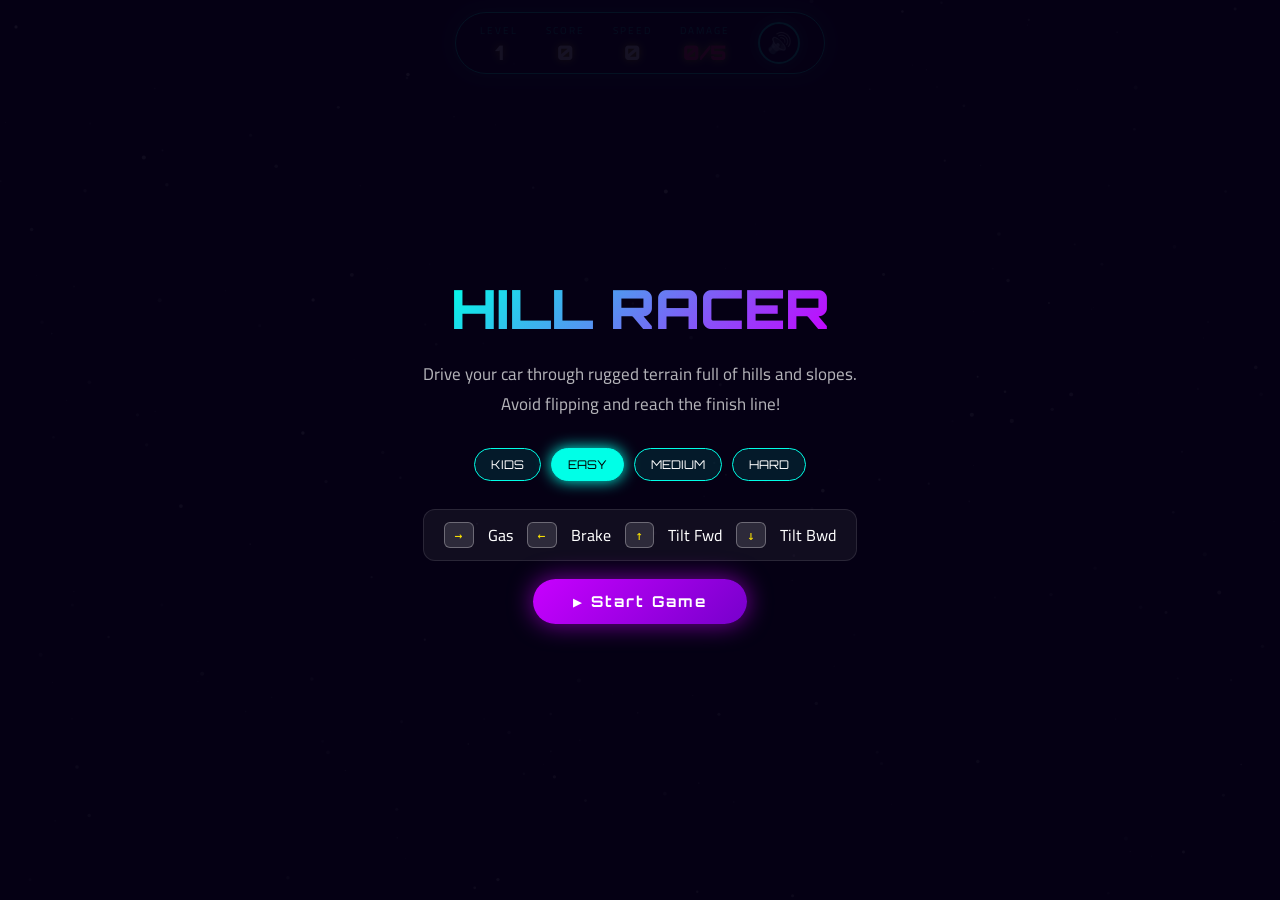
<file: games/car2d/index2.html>
<!DOCTYPE html>
<html lang="en" dir="ltr">
<head>
  <meta charset="UTF-8"/>
  <meta name="viewport" content="width=device-width, initial-scale=1.0"/>
  <title>Hill Racer - 2D Racing</title>
  <style>
    @import url('https://fonts.googleapis.com/css2?family=Orbitron:wght@700;900&family=Cairo:wght@400;700&display=swap');
    *, *::before, *::after { box-sizing: border-box; margin: 0; padding: 0; }
    :root {
      --neon-purple: #c800ff;
      --neon-cyan:   #00ffe7;
      --neon-yellow: #ffe600;
      --neon-pink:   #ff2d78;
      --ui-bg: rgba(10,0,30,0.88);
    }
    body {
      background: #0d0221; margin: 0; padding: 0;
      width: 100vw; height: 100vh;
      overflow: hidden; position: relative;
      font-family: 'Cairo', sans-serif; color: #fff;
      display: block;
    }
    html { margin: 0; padding: 0; overflow: hidden; }
    #gameCanvas, #stars {
      position: absolute; top: 0; left: 0;
      width: 100%; height: 100%; display: block;
    }
    #gameCanvas {
      z-index: 1; outline: none;
    }
    #stars { z-index: 0; }

    #hud {
      position: absolute; top: 12px; left: 50%;
      transform: translateX(-50%);
      display: flex; gap: 28px; align-items: center;
      background: var(--ui-bg);
      border: 1px solid var(--neon-cyan);
      border-radius: 40px; padding: 8px 24px;
      box-shadow: 0 0 20px rgba(0,255,231,.25);
      pointer-events: none; z-index: 10;
    }
    /* Allow interaction with HUD elements (like the button) */
    #hud > * { pointer-events: auto; }
    .hud-item { display: flex; flex-direction: column; align-items: center; }
    .hud-label { font-size: 10px; letter-spacing: 2px; color: var(--neon-cyan); opacity:.7; }
    .hud-value { font-family: 'Orbitron', monospace; font-size: 20px; font-weight: 900; color: #fff; text-shadow: 0 0 8px var(--neon-yellow); }
    /* Mute Button */
    #muteBtn {
      width: 42px; height: 42px; border-radius: 50%;
      background: var(--ui-bg);
      border: 2px solid var(--neon-cyan);
      color: #fff; font-size: 20px; cursor: pointer;
      display: flex; align-items: center; justify-content: center;
      z-index: 15;
      box-shadow: 0 0 14px rgba(0,255,231,.35);
      transition: transform .15s, box-shadow .15s, border-color .2s;
    }
    #muteBtn:hover { transform: scale(1.12); box-shadow: 0 0 24px rgba(0,255,231,.7); }
    #muteBtn.muted { border-color: var(--neon-pink); box-shadow: 0 0 14px rgba(255,45,120,.4); }
    /* Screens */
    .screen {
      position: absolute; inset: 0;
      display: flex; flex-direction: column;
      align-items: center; justify-content: center;
      gap: 18px; background: rgba(5,0,20,.93);
      z-index: 20; transition: opacity .4s;
      pointer-events: auto;
    }
    .screen.hidden { opacity: 0; pointer-events: none; }
    .screen h1 {
      font-family: 'Orbitron', monospace;
      font-size: clamp(26px,5vw,54px); font-weight: 900;
      background: linear-gradient(135deg, var(--neon-cyan), var(--neon-purple));
      -webkit-background-clip: text; background-clip: text; -webkit-text-fill-color: transparent;
      text-align: center; line-height: 1.2;
    }
    .screen h2 { font-size: clamp(18px,3vw,30px); color: var(--neon-yellow); font-family: 'Orbitron', monospace; }
    .screen p { font-size: clamp(13px,2vw,17px); color: rgba(255,255,255,.7); text-align: center; max-width: 520px; line-height: 1.8; }
    .btn {
      font-family: 'Orbitron', monospace; font-size: 15px; font-weight: 700;
      letter-spacing: 2px; padding: 13px 40px;
      border: none; border-radius: 50px; cursor: pointer;
      transition: transform .15s, box-shadow .15s;
    }
    .btn:hover { transform: scale(1.06); }
    .btn:active { transform: scale(.97); }
    .btn-primary  { background: linear-gradient(135deg,#c800ff,#7700cc); color:#fff; box-shadow: 0 0 24px rgba(200,0,255,.6); }
    .btn-secondary{ background: linear-gradient(135deg,#00ffe7,#009f8e); color:#000; box-shadow: 0 0 20px rgba(0,255,231,.5); }
    .controls-hint {
      display: flex; gap: 14px; align-items: center; flex-wrap: wrap; justify-content: center;
      background: rgba(255,255,255,.05); border: 1px solid rgba(255,255,255,.1);
      border-radius: 12px; padding: 10px 20px;
    }
    .key { background: rgba(255,255,255,.12); border: 1px solid rgba(255,255,255,.3); border-radius: 6px; padding: 4px 10px; font-family: 'Orbitron', monospace; font-size: 13px; color: var(--neon-yellow); }
    #stars { position: absolute; inset: 0; pointer-events: none; z-index: -1; }
    
    #shieldBarContainer {
      position: absolute;
      bottom: 40px;
      left: 50%;
      transform: translateX(-50%);
      width: 250px;
      height: 14px;
      background: rgba(0,0,0,0.5);
      border: 2px solid #00ffe7;
      border-radius: 10px;
      padding: 2px;
      z-index: 10;
      transition: opacity 0.3s;
      box-shadow: 0 0 15px rgba(0, 255, 231, 0.4);
    }
    #shieldBarContainer.hidden {
      opacity: 0;
      pointer-events: none;
    }
    #shieldBarFill {
      width: 100%;
      height: 100%;
      background: linear-gradient(90deg, #00ffe7, #39ff14);
      border-radius: 6px;
      transition: width 0.2s linear;
    }
    .difficulty-selection {
      display: flex; gap: 10px; margin: 10px 0; flex-wrap: wrap; justify-content: center;
    }
    .diff-btn {
      font-family: 'Orbitron', monospace; font-size: 12px; padding: 8px 16px;
      border: 1px solid var(--neon-cyan); border-radius: 20px; cursor: pointer;
      background: rgba(0,255,231,0.1); color: #fff; transition: 0.3s;
    }
    .diff-btn.active {
      background: var(--neon-cyan); color: #000; box-shadow: 0 0 15px var(--neon-cyan);
    }
  </style>
</head>
<body>
<canvas id="stars"></canvas>
<canvas id="gameCanvas"></canvas>

<div id="hud">
  <div class="hud-item"><span class="hud-label">LEVEL</span><span class="hud-value" id="hudLevel">1</span></div>
  <div class="hud-item"><span class="hud-label">SCORE</span><span class="hud-value" id="hudScore">0</span></div>
  <div class="hud-item"><span class="hud-label">SPEED</span><span class="hud-value" id="hudSpeed">0</span></div>
  <div class="hud-item"><span class="hud-label">DAMAGE</span><span class="hud-value" id="hudDamage" style="color:#ff2d78">0/5</span></div>
  <button id="muteBtn" title="Mute / Unmute">🔊</button>
</div>

<div id="startScreen" class="screen">
  <h1>HILL RACER</h1>
  <p>Drive your car through rugged terrain full of hills and slopes.<br>Avoid flipping and reach the finish line!</p>
  <div class="difficulty-selection">
    <button class="diff-btn" data-diff="kids">KIDS</button>
    <button class="diff-btn active" data-diff="easy">EASY</button>
    <button class="diff-btn" data-diff="medium">MEDIUM</button>
    <button class="diff-btn" data-diff="hard">HARD</button>
  </div>
  <div class="controls-hint">
    <span class="key">→</span><span>Gas</span>
    <span class="key">←</span><span>Brake</span>
    <span class="key">↑</span><span>Tilt Fwd</span>
    <span class="key">↓</span><span>Tilt Bwd</span>
  </div>
  <button class="btn btn-primary" id="startBtn">▶ Start Game</button>
</div>


<div id="loseScreen" class="screen hidden">
  <h2>💥 CAR CRASHED!</h2>
  <h1>GAME OVER</h1>
  <p id="loseMsg"></p>
  <button class="btn btn-primary" id="retryBtn">↺ Retry</button>
  <button class="btn btn-secondary" id="loseRestartBtn">Main Menu</button>
</div>

<div id="shieldBarContainer" class="hidden">
  <div id="shieldBarFill"></div>
</div>

<script>
/* ═══════════════════════════════════════════════════════
   HILL RACER  —  v2  (faster, responsive, mute button)
═══════════════════════════════════════════════════════ */

// ── Canvas ────────────────────────────────────────────
const canvas = document.getElementById('gameCanvas');
const ctx    = canvas.getContext('2d');
let W = window.innerWidth, H = window.innerHeight;

// Canvas Mask for Night Mode
const lightMask = document.createElement('canvas');
const maskCtx = lightMask.getContext('2d');

function resizeGame() {
  W = canvas.width = window.innerWidth || 800;
  H = canvas.height = window.innerHeight || 600;
  lightMask.width = W;
  lightMask.height = H;
}
window.addEventListener('resize', () => { resizeStars(); resizeGame(); });
resizeGame();

// ── Stars ──────────────────────────────────────────────
const starsCanvas = document.getElementById('stars');
const sCtx = starsCanvas.getContext('2d');
function resizeStars(){ starsCanvas.width=innerWidth; starsCanvas.height=innerHeight; }
resizeStars(); window.addEventListener('resize', resizeStars);
const STARS = Array.from({length:200},()=>({
  x:Math.random(), y:Math.random(),
  r:Math.random()*1.8+.3,
  a:Math.random()*.6+.2,
  t:Math.random()*Math.PI*2
}));
function drawStars(){
  sCtx.clearRect(0,0,starsCanvas.width,starsCanvas.height);
  STARS.forEach(s=>{
    s.t+=0.018;
    const al=s.a*(.7+.3*Math.sin(s.t));
    sCtx.beginPath();
    sCtx.arc(s.x*starsCanvas.width, s.y*starsCanvas.height, s.r, 0, Math.PI*2);
    sCtx.fillStyle=`rgba(255,255,255,${al.toFixed(2)})`; sCtx.fill();
  });
}

// ── Audio ──────────────────────────────────────────────
const AC = window.AudioContext||window.webkitAudioContext;
let audioCtx=null, masterGain=null;
let bgGain=null, engineNode=null, engineGain=null;
let audioReady=false, masterMuted=false;
let difficulty = 'easy';

let skidNode = null, skidGain = null, noiseBuffer = null;
let bgMusicInterval = null;
let longSfxAudio = null; // To track long sounds like win/lose

function playSfx(file, vol=1){
  if(masterMuted) return;
  const aud = new Audio(file);
  aud.volume = vol;
  aud.play().catch(()=>{});
}

function playTrackedSfx(file, vol = 1) {
    stopLongSfx(); // Stop any previous long sound
    if (masterMuted) return;
    longSfxAudio = new Audio(file);
    longSfxAudio.volume = vol;
    longSfxAudio.play().catch(() => {});
}

function stopLongSfx() {
    if (longSfxAudio) { longSfxAudio.pause(); longSfxAudio.currentTime = 0; longSfxAudio = null; }
}

function initAudio(){
  if(audioReady) return;
  audioCtx=new AC();
  masterGain=audioCtx.createGain();
  masterGain.gain.value=1;
  masterGain.connect(audioCtx.destination);

  // Create noise buffer for skid sound (Brakes)
  const bufSize = audioCtx.sampleRate;
  noiseBuffer = audioCtx.createBuffer(1, bufSize, audioCtx.sampleRate);
  const data = noiseBuffer.getChannelData(0);
  for(let i=0; i<bufSize; i++) data[i] = (Math.random()*2-1)*0.5;

  audioReady=true;
  startBgMusic();
}

function setMute(muted){
  masterMuted=muted;
  if(masterGain) masterGain.gain.value=muted?0:1;
  const btn=document.getElementById('muteBtn');
  btn.textContent=muted?'🔇':'🔊';
  btn.classList.toggle('muted',muted);
}

function playTone(freq,type,dur,vol,delay=0){
  if(!audioReady || masterMuted) return;
  const o=audioCtx.createOscillator(), g=audioCtx.createGain();
  o.connect(g); g.connect(masterGain);
  o.type=type; o.frequency.value=freq;
  const t=audioCtx.currentTime+delay;
  g.gain.setValueAtTime(vol,t);
  g.gain.exponentialRampToValueAtTime(0.001,t+dur);
  o.start(t); o.stop(t+dur+.1);
}

function playCrash(){
  playSfx('sounds/Crash.mp3', 0.8); // Short sound, no tracking needed
}
function playWin(){
  playTrackedSfx('sounds/People.mp3', 1.0); // Track this long sound
}
function playLevelUpSound(){
  playTone(330, 'square', 0.08, 0.15, 0);
  playTone(440, 'square', 0.08, 0.15, 0.1);
  playTone(550, 'square', 0.08, 0.15, 0.2);
  playTone(660, 'square', 0.12, 0.2, 0.3);
}
function playCollect(){
  playSfx('sounds/Bonus.mp3', 0.6); // Short sound
}

function startBgMusic(){
  if (bgMusicInterval) clearInterval(bgMusicInterval);
  if (!audioReady) return;

  const notes = [130.81, 155.56, 196.00, 155.56]; // C3, Eb3, G3, Eb3
  let noteIndex = 0;
  
  const playNote = () => {
    if (masterMuted) return;
    const o = audioCtx.createOscillator();
    const g = audioCtx.createGain();
    o.connect(g); g.connect(masterGain);
    
    o.type = 'triangle'; 
    o.frequency.value = notes[noteIndex];
    
    const now = audioCtx.currentTime;
    g.gain.setValueAtTime(0, now);
    g.gain.linearRampToValueAtTime(0.05, now + 0.02);
    g.gain.exponentialRampToValueAtTime(0.001, now + 0.28);
    
    o.start(now); o.stop(now + 0.3);
    noteIndex = (noteIndex + 1) % notes.length;
  };
  bgMusicInterval = setInterval(playNote, 350);
}

function updateSkidSound(active){
  if(!audioReady || masterMuted) return;
  
  if(active){
     if(!skidNode){
        skidNode = audioCtx.createBufferSource();
        skidNode.buffer = noiseBuffer;
        skidNode.loop = true;
        skidGain = audioCtx.createGain();
        skidGain.gain.value = 0;
        
        const f = audioCtx.createBiquadFilter();
        f.type='lowpass'; f.frequency.value=800; // Muffle the noise
        
        skidNode.connect(f); f.connect(skidGain); skidGain.connect(masterGain);
        skidNode.start();
     }
     skidGain.gain.setTargetAtTime(0.5, audioCtx.currentTime, 0.05);
  } else {
     if(skidNode){
        skidNode.stop(audioCtx.currentTime + 0.1);
        skidNode = null; skidGain = null;
     }
  }
}

function startEngine(){
  playSfx('sounds/Carstart.mp3', 0.7);
}

function updateEngineSound(spd){
  // Engine sound is now handled by MP3 one-shot at start, removed oscillator logic
}

function stopEngine(){
    // The original oscillator is gone, but we might want to stop other sounds here in the future.
}

document.getElementById('muteBtn').addEventListener('click',()=>{
  initAudio(); setMute(!masterMuted);
});

// ── Level Config ───────────────────────────────────────
function getLevelConfig(level){
  // Generate unique terrain for each level using mathematical formulas
  const seed = level * 12.9898; 
  
  // Segment length varies
  const segLen = 30 + Math.abs(Math.sin(seed)) * 120; 
  // Max hill height
  const maxAmp = 30 + Math.abs(Math.cos(seed * 1.5)) * 130; 
  // Min hill height
  const minAmp = 10 + Math.abs(Math.sin(seed * 2.5)) * 50;

  // Difficulty-based variables
  let coinCount, damageLimit, obstacleStep, shieldChance;
  if (difficulty === 'kids') {
    coinCount = 15 + level * 3;
    damageLimit = 10;
    obstacleStep = 2000;
    shieldChance = 0.5;
  } else if (difficulty === 'medium') {
    coinCount = 5 + level;
    damageLimit = 3;
    obstacleStep = 700;
    shieldChance = 0.15;
  } else if (difficulty === 'hard') {
    coinCount = 3 + level * 0.5;
    damageLimit = 2;
    obstacleStep = 450;
    shieldChance = 0.05;
  } else { // Easy
    coinCount = 8 + level * 2;
    damageLimit = 5;
    obstacleStep = 1000;
    shieldChance = 0.3;
  }

  // Color Palettes
  const palettes = [
    {sky:['#0d0221','#1a0533'],ground:'#2a1a4e',accent:'#c800ff'},
    {sky:['#001533','#003366'],ground:'#0a2040',accent:'#00ffe7'},
    {sky:['#1a0000','#3d0000'],ground:'#2d0d0d',accent:'#ff2d78'},
    {sky:['#001a00','#003300'],ground:'#0a2d0a',accent:'#39ff14'},
    {sky:['#1a1a00','#3d3d00'],ground:'#2d2d0d',accent:'#ffe600'},
  ];

  return {
    trackLength:  18000 + level * 1500,
    segmentLen:   segLen,
    maxAmplitude: maxAmp + level * 2,
    minAmplitude: minAmp,
    gravity:      4000 + level * 50,
    motorPower:   7500 + level * 200,
    maxSpeed:     800 + level * 15,
    brakeForce:   3500,
    friction:     0.997,
    tiltForce:    3.5,
    coinCount:    coinCount,
    damageLimit:  damageLimit,
    obstacleStep: obstacleStep,
    shieldChance: shieldChance,
    // Change car hue per level
    carHue:       (level * 137) % 360,
    carWidth:     78, 
    carHeight:    36,
    carWheelbase: 58,
    palette:      palettes[(level-1) % palettes.length],
    level,
    isNight:      false
  };
}

// ── 2D Sprites ─────────────────────────────────────────
const carImg = new Image(); carImg.src = 'models/car2d/car.png';
const tireImg = new Image(); tireImg.src = 'models/car2d/Tire.png';

// ── Terrain ────────────────────────────────────────────
function generateTerrain(cfg){
  const pts=[]; let y=H*.62;
  let seed=cfg.level*997+1;
  const rng=()=>{ seed=(seed*1664525+1013904223)&0xffffffff; return(seed>>>0)/0xffffffff; };
  const seg=cfg.segmentLen;
  for(let x=0;x<=480;x+=seg) pts.push({x,y});
  let cx=480;
  while(cx<cfg.trackLength-600){

  // make the game interesting on the road

    const amp=cfg.minAmplitude+rng()*(cfg.maxAmplitude-cfg.minAmplitude);
    const wl=220+rng()*380, steps=Math.ceil(wl/seg), dir=rng()>.5?1:-1, hillType=rng();
    for(let i=0;i<steps&&cx<cfg.trackLength-600;i++){
      const t=i/steps;
      let peak;
      if (hillType < 0.33) { // Sharp, triangular hills
          peak = t < 0.5 ? t * 2 : (1 - t) * 2;
      } else if (hillType < 0.66) { // Medium, sine hills (current)
          peak = Math.sin(t * Math.PI);
      } else { // Smooth, parabolic hills
          peak = -4 * t * t + 4 * t;
      }
      const delta = peak * amp * dir;
      y=Math.min(Math.max(y+delta*(seg/wl)*8,H*.28),H*.82);
      cx+=seg; pts.push({x:cx,y});
    }
    if(rng()>.65){
      const fs=Math.ceil((80+rng()*160)/seg);
      for(let i=0;i<fs&&cx<cfg.trackLength-600;i++){ cx+=seg; pts.push({x:cx,y}); }
    }
  }
  return pts;
}
.0
// ── State ──────────────────────────────────────────────
let state='start', currentLevel=1, totalScore=0;
let cfg, terrain, coins, obstacles, particles, screenFlash = { alpha: 0, decay: 0.15 };
let car={}, cameraX=0, wheelAngle=0, cycleTimer=0, shake=0;

// ── Input ──────────────────────────────────────────────
const keys={};
document.addEventListener('keydown',e=>{ keys[e.code]=true; });
document.addEventListener('keyup',  e=>{ keys[e.code]=false; });

let touchGas=false, touchBrake=false, touchTiltF=false, touchTiltB=false;
(function(){
  if(!('ontouchstart' in window)) return;
  const mk=(lbl,right,bot,col,onS,onE)=>{
    const d=document.createElement('div');
    d.style.cssText=`position:fixed;bottom:${bot}px;right:${right}px;z-index:50;
      width:72px;height:72px;border-radius:50%;
      display:flex;align-items:center;justify-content:center;
      font-size:24px;user-select:none;touch-action:none;
      border:2px solid rgba(255,255,255,.3);
      background:${col};backdrop-filter:blur(4px);`;
    d.textContent=lbl; document.body.appendChild(d);
    d.addEventListener('touchstart',onS,{passive:true});
    d.addEventListener('touchend',  onE,{passive:true});
    d.addEventListener('touchcancel',onE,{passive:true});
  };
  mk('▶',16,16,'rgba(0,255,150,.2)',()=>touchGas=true,   ()=>touchGas=false);
  mk('◀',100,16,'rgba(255,80,80,.2)',()=>touchBrake=true, ()=>touchBrake=false);
  mk('↑',184,16,'rgba(0,180,255,.2)',()=>touchTiltF=true, ()=>touchTiltF=false);
  mk('↓',268,16,'rgba(255,200,0,.2)',()=>touchTiltB=true, ()=>touchTiltB=false);
})();

// ── Particles ──────────────────────────────────────────
function spawnParticles(x,y,color,count,spread=3, type='default'){
  for(let i=0;i<count;i++) particles.push({
    x,y,
    vx:(Math.random()-.5)*spread*2,
    vy:-Math.random()*spread-1,
    life:1, decay:.022+Math.random()*.03,
    r:3+Math.random()*5, color, type
  });
}
function updateParticles(){
  for(let i=particles.length-1;i>=0;i--){
    const p=particles[i];
    p.x+=p.vx; p.y+=p.vy; p.vy+=.14;
    p.life-=p.decay;
    if(p.life<=0) particles.splice(i,1);
  }
}
function drawParticles(){
  particles.forEach(p=>{
    ctx.globalAlpha=p.life;
    ctx.beginPath(); ctx.arc(p.x-cameraX,p.y,p.r,0,Math.PI*2);
    ctx.fillStyle=p.color; ctx.fill();
  });
  ctx.globalAlpha=1;
}

// ── Collectibles (Coins, Shield, Magnet) ───────────────
function generateCollectibles(cfg,terrain){
  // Stop spawning items before reaching the finish flag (approx 100 units before)
  const usableLimit = terrain.length - 12;
  const items=[], step=Math.floor(usableLimit/(cfg.coinCount+4));
  for(let i=1;i<=cfg.coinCount+2;i++){
    const idx=Math.floor(i*step);
    if(idx < usableLimit && idx > 5){
      const pt=terrain[idx];
      // Determine item type: coin, shield, or magnet
      const r = Math.random();
      let type = 'coin';
      if (r < cfg.shieldChance) {
        type = 'shield';
      } else if (r < cfg.shieldChance + 0.15) {
        type = 'magnet';
      }
      items.push({x:pt.x, y:pt.y-46, type, collected:false, anim:Math.random()*Math.PI*2});
    }
  }
  return items;
}

// ── Zones (Speed/Slow) - REMOVED per request for "no wide lines"

// ── Obstacles (Crates/Rocks) ───────────────────────────
function generateObstacles(cfg, terrain){
  const obs=[];
  let x = 1500;
  // Stop obstacles well before the finish flag to keep the area clear
  while(x < window._finishX - 1500){
    x += cfg.obstacleStep * (0.5 + Math.random() * 1.5);
    
    const y = getTerrainY(x); 
    
    // Obstacles are crates
    const type = 'crate';
    const w = 45 + Math.random() * 15, h = w;
    
    // Random start angle
    const startAngle = (Math.random() - 0.5) * 0.2;
    
    obs.push({ x, y: y-h, w, h, type, hit:false, angle:startAngle, vx:0, vy:0, angV:0 });
  }
  return obs;
}

// ── Load Level ─────────────────────────────────────────
function loadLevel(level){
  cfg=getLevelConfig(level);
  terrain=generateTerrain(cfg);
  
  // Set the absolute end of the terrain as the finish line
  window._finishX = terrain[terrain.length - 1].x;

  coins=generateCollectibles(cfg,terrain);
  obstacles=generateObstacles(cfg,terrain);
  particles=[];
  car={
    x:220, y:terrain[0].y-32,
    vx:0, vy:0, angle:0, angularV:0,
    width:cfg.carWidth, height:cfg.carHeight, wheelbase:cfg.carWheelbase,
    onGround:false, squish:1, damage:0, jumps: 0,
    score:0, flipTimer:0, _stuckTimer:0, gasTimer:0,
    shieldTimer:0, magnetTimer:0, jumpCooldown:0
  };
  wheelAngle=0; cameraX=0; cycleTimer=0; shake=0;
}

// ── Terrain Helpers ────────────────────────────────────
function findSegIdx(x){
  let lo=0,hi=terrain.length-2;
  while(lo<hi){ const m=(lo+hi)>>1; if(terrain[m+1].x<x) lo=m+1; else hi=m; }
  return lo;
}
function getTerrainY(x){
  const i=findSegIdx(x), a=terrain[i], b=terrain[i+1]||a;
  if(b.x===a.x) return a.y;
  return a.y+(b.y-a.y)*((x-a.x)/(b.x-a.x));
}
function getTerrainAngle(x){
  const i=findSegIdx(x), a=terrain[i], b=terrain[i+1]||a;
  return Math.atan2(b.y-a.y, b.x-a.x);
}

// ── Save / Load System ─────────────────────────────────
function saveProgress(){
  const data = { level: currentLevel, score: totalScore };
  localStorage.setItem('hillRacer_save', JSON.stringify(data));
}
function loadProgress(){
  try {
    const raw = localStorage.getItem('hillRacer_save');
    if(raw){
      const data = JSON.parse(raw);
      currentLevel = data.level || 1;
      totalScore = data.score || 0;
    }
  } catch(e){}
}

// ── Physics ────────────────────────────────────────────
function updatePhysics(dt){
  if(state!=='playing') return;
  const DT=Math.min(dt, 1/30); // cap at 30fps minimum

  const gas   = keys['ArrowRight']||keys['KeyD']||touchGas;
  const brake = keys['ArrowLeft'] ||keys['KeyA']||touchBrake;
  const tiltF = keys['ArrowUp']   ||keys['KeyW']||touchTiltF;
  const tiltB = keys['ArrowDown'] ||keys['KeyS']||touchTiltB;
  const fullStop = keys['Space'];

  // Day/Night Cycle Timer
  cycleTimer += DT;
  if(shake>0) shake = Math.max(0, shake - DT*60);

  if(car.shieldTimer>0) car.shieldTimer -= DT;
  if(car.magnetTimer>0) car.magnetTimer -= DT;
  if(car.jumpCooldown>0) car.jumpCooldown -= DT;

  // ── Tilt ────────────────────────────────────────────
  if(tiltF) {
    if(car.onGround || (car.jumps < 2 && car.jumpCooldown <= 0)){
      car.vy = -1250;
      car.onGround = false;
      car.jumps++;
      car.jumpCooldown = 0.3;
      car.angularV = -1.5; 
      spawnParticles(car.x, car.y+20, car.jumps===2 ? '#00ffe7' : 'rgba(255,255,255,0.4)', 8);
    }
  }
  if(tiltB) car.angularV += cfg.tiltForce * DT;
  car.angularV *= car.onGround ? 0.70 : 0.88;
  car.angle    += car.angularV;

  // ── Engine (Progressive Acceleration) ─────────────────
  if(gas){
    car.gasTimer += DT;
    const rampFactor = 0.4 + 0.6 * Math.min(car.gasTimer/2.5, 1);
    
    const slope=getTerrainAngle(car.x);
    const hillFactor=Math.max(0.25, 1 - slope*1.2);
    car.vx += cfg.motorPower * rampFactor * hillFactor * DT;
  }
  else {
    car.gasTimer = 0;
  }



  let isBraking = false;
  if(fullStop){
    if(Math.abs(car.vx) > 10) { car.vx -= Math.sign(car.vx) * 6000 * DT; isBraking = true; }
    else car.vx = 0;
  } else
  if(brake){
    if(car.vx>0.5)       { car.vx -= cfg.brakeForce * DT; isBraking = true; }
    else if(car.vx>-7)   car.vx -= 600 * DT;
  }

  // Skid Sound Trigger (Braking hard on ground)
  const isSkidding = car.onGround && isBraking && Math.abs(car.vx) > 100;
  updateSkidSound(isSkidding);
  
  // Natural rolling deceleration
  if(!gas && car.onGround) car.vx *= 0.975;

  // Gravity
  car.vy += cfg.gravity * DT;

  // Speed clamp
  car.vx = Math.min(Math.max(car.vx,-8), cfg.maxSpeed);

  // Move
  car.x += car.vx * DT;
  car.y += car.vy * DT;

  // ── Ground collision ─────────────────────────────────
  const hw=car.wheelbase/2;
  const ca=Math.cos(car.angle), sa=Math.sin(car.angle);
  const rwx=car.x-hw*ca, rwy=car.y-hw*sa+car.height/2;
  const fwx=car.x+hw*ca, fwy=car.y+hw*sa+car.height/2;
  const rPen=rwy-getTerrainY(rwx), fPen=fwy-getTerrainY(fwx);

  // Recover wheel squish
  car.squish += (1 - car.squish) * 8 * DT;

  car.onGround=false;
  if(rPen>0||fPen>0){
    car.onGround=true;
    car.jumps = 0;
    
    // Soft Body Logic: Squish wheels on impact
    if(car.vy > 100) car.squish = Math.max(0.6, 1 - car.vy * 0.0005);


    if(rPen>0){ 
      car.y-=rPen*.62; 
      car.vy*=-0.16; 
      car.vx*=cfg.friction; 
      car.angularV+=rPen*.0030; 
    }
    if(fPen>0){ 
      car.y-=fPen*.62; 
      car.vy*=-0.16; 
      car.vx*=cfg.friction; 
      car.angularV-=fPen*.0030; 
    }
    const ta=getTerrainAngle(car.x);
    car.angle+=(ta-car.angle)*.18;
    car.vy=Math.min(car.vy,1);
  }
  if(!car.onGround) car.vx*=0.9995;

  // Camera — leads further ahead at higher speed
  const lead = car.vx * 0.4; 
  const tcam = car.x - W * 0.10 + lead; 
  cameraX += (tcam - cameraX) * 0.04; 
  cameraX=Math.max(0,cameraX);

  // ── Flip ─────────────────────────────────────────────
  const absA=Math.abs(car.angle%(Math.PI*2));
  const norm=absA>Math.PI?Math.PI*2-absA:absA;
  if(norm>Math.PI*.57&&car.onGround){ car.flipTimer+=DT; if(car.flipTimer>.5) triggerLose(); }
  else car.flipTimer=Math.max(0,car.flipTimer-DT*2.5);

  if(car.x<80){ car.x=80; car.vx=0; }

  // Coins & Powerups
  coins.forEach(c=>{
    if(c.collected) return;
    
    // Magnet Logic
    if(car.magnetTimer > 0 && Math.abs(car.x - c.x) < 250 && Math.abs(car.y - c.y) < 250){
      c.x += (car.x - c.x) * 5 * DT;
      c.y += (car.y - c.y) * 5 * DT;
    }

    //If the magnet is there, pull those coins

    if(Math.hypot(car.x-c.x,car.y-c.y)<50){
      c.collected=true; 
      if(c.type === 'coin') { car.score+=50; totalScore+=50; playCollect(); spawnParticles(c.x,c.y,'#ffe600',15); }
      if(c.type === 'shield') { car.shieldTimer = 10; spawnParticles(c.x,c.y,'#00ffe7',20); playCollect(); }
      if(c.type === 'magnet') { car.magnetTimer = 10; spawnParticles(c.x,c.y,'#ff2d78',20); playCollect(); }
      
    }
    c.anim+=DT*3;
  });

  // Obstacles Collision
  obstacles.forEach(o => {
    if(o.hit){
      o.x += o.vx * DT;
      o.y += o.vy * DT;
      o.vy += 1200 * DT;
      o.angle += o.angV * DT;
      return;
    }

    const dx = car.x - (o.x + o.w/2);
    const dy = car.y - (o.y + o.h/2);
    if (Math.abs(dx) < o.w/2 + 25 && Math.abs(dy) < o.h + 20) {
      o.hit = true;
      
      if(car.shieldTimer > 0){
        o.vx = 400; o.vy = -400;
        playCrash();
        return;
      }

      car.damage++;
      shake = 18;
      
      o.vx = car.vx * 0.5 + (Math.random()*100+100);
      o.vy = -400 - Math.random()*300;
      o.angV = (Math.random()-0.5)*15;
      
      car.vx *= 0.70;
      playCrash();
      spawnParticles(o.x+o.w/2, o.y+o.h/2, o.type==='crate'?'#8B4513':'#555', 12);

      if(car.damage >= cfg.damageLimit) triggerLose('The car was destroyed!');
    }
  });

  updateParticles();
  updateEngineSound(car.vx);

  // Seamless transition: Pass flag -> Next Level immediately

  if(car.y>H+300) triggerLose();
  if(car.x >= window._finishX - 100) {
    nextLevelSeamless();
  }
}


// ── Win / Lose ─────────────────────────────────────────
function nextLevelSeamless(){

    // No more red screen on game complete, just smooth transition, it's more better


  playLevelUpSound(); // صوت أوضح عند عبور العلم
  currentLevel++;
  saveProgress(); // Save on level completion
  loadLevel(currentLevel);
  // Keep playing state, car resets to start of new terrain

}

function triggerLose(reason=''){
  if(state!=='playing') return;
  state='lose'; stopEngine(); 
  playCrash(); // Play the short crash sound
  playTrackedSfx('sounds/Gameover.mp3', 0.8); // Play and track the long game over sound
  spawnParticles(car.x,car.y,'#ff2d78',28,6);
  spawnParticles(car.x,car.y,'#ff8800',22,5);
  document.getElementById('loseMsg').textContent=reason||`Car flipped on Level ${currentLevel}.`;
  document.getElementById('loseScreen').classList.remove('hidden');
}

// ── Draw ────────────────────────────────────────────────
function drawSky(){
  if (!cfg) return;
  let t = (Math.sin(cycleTimer * 0.1) + 1) / 2;
  t = 0.4 + t * 0.6;
  
  const dayTop = [0, 100, 200];
  const dayBot = [135, 206, 235];

  const hexToRgb = (h) => [parseInt(h.slice(1,3),16), parseInt(h.slice(3,5),16), parseInt(h.slice(5,7),16)];
  const nightTop = hexToRgb(cfg.palette.sky[0]);
  const nightBot = hexToRgb(cfg.palette.sky[1]);

  const lerp = (a, b, f) => Math.floor(a + (b - a) * f);
  const mix = (c1, c2, f) => `rgb(${lerp(c1[0],c2[0],f)},${lerp(c1[1],c2[1],f)},${lerp(c1[2],c2[2],f)})`;

  const colTop = mix(nightTop, dayTop, t);
  const colBot = mix(nightBot, dayBot, t);

  const g = ctx.createLinearGradient(0, 0, 0, H);
  g.addColorStop(0, colTop);
  g.addColorStop(1, colBot);
  ctx.fillStyle = g; ctx.fillRect(0, 0, W, H);
}
function drawMountains(){
  ctx.save(); ctx.globalAlpha=.17;
  ['#7700cc','#440088','#220044'].forEach((mc,mi)=>{
    ctx.fillStyle=mc; ctx.beginPath(); ctx.moveTo(0,H);
    const par=.12+mi*.08;
    for(let x=0;x<=W;x+=55){
      const wx=x+cameraX*par;
      const my=H*.55+Math.sin(wx*.004+mi*1.2)*80+Math.sin(wx*.009+mi*.7)*40;
      ctx.lineTo(x,my);
    }
    ctx.lineTo(W,H); ctx.closePath(); ctx.fill();
  });
  ctx.restore();
}
function drawTerrain(){
  if (!cfg) return;

  ctx.save();
  const s0=findSegIdx(cameraX-80);
  const s1=Math.min(findSegIdx(cameraX+W+80)+2,terrain.length-1);
  ctx.beginPath(); ctx.moveTo(terrain[s0].x-cameraX,H);
  for(let i=s0;i<=s1;i++) ctx.lineTo(terrain[i].x-cameraX,terrain[i].y);
  ctx.lineTo(terrain[s1].x-cameraX,H); ctx.closePath();
  const gg=ctx.createLinearGradient(0,H*.35,0,H);
  gg.addColorStop(0,cfg.palette.ground); gg.addColorStop(1,'#05000e');
  ctx.fillStyle=gg; ctx.fill();
  // Neon road edge
  ctx.beginPath(); ctx.moveTo(terrain[s0].x-cameraX,terrain[s0].y);
  for(let i=s0;i<=s1;i++) ctx.lineTo(terrain[i].x-cameraX,terrain[i].y);
  ctx.strokeStyle=cfg.palette.accent; ctx.lineWidth=3;
  ctx.shadowColor=cfg.palette.accent; ctx.shadowBlur=10; ctx.stroke();
  // Dashes
  ctx.setLineDash([22,18]); ctx.strokeStyle='rgba(255,255,255,.1)'; ctx.lineWidth=2;
  ctx.beginPath(); ctx.moveTo(terrain[s0].x-cameraX,terrain[s0].y-4);
  for(let i=s0;i<=s1;i++) ctx.lineTo(terrain[i].x-cameraX,terrain[i].y-4);
  ctx.stroke();
  ctx.restore();
}
function drawCoins(){
  if (!cfg) return;
  coins.forEach(c=>{
    if(c.collected) return;
    const cx=c.x-cameraX, cy=c.y+Math.sin(c.anim)*7;
    if(cx<-30||cx>W+30) return;
    ctx.save(); ctx.translate(cx,cy);
    
    if (c.type === 'shield') {
      ctx.shadowColor = '#00ffe7'; ctx.shadowBlur = 15;
      ctx.fillStyle = 'rgba(0, 255, 231, 0.4)';
      ctx.strokeStyle = '#00ffe7'; ctx.lineWidth = 3;
      
      ctx.beginPath();
      ctx.moveTo(-14, -14); ctx.lineTo(14, -14); ctx.lineTo(14, 0);
      ctx.bezierCurveTo(14, 16, 0, 24, 0, 24);
      ctx.bezierCurveTo(0, 24, -14, 16, -14, 0);
      ctx.closePath();
      ctx.fill(); ctx.stroke();
      
      ctx.fillStyle = '#fff'; ctx.font = 'bold 16px sans-serif'; ctx.shadowBlur = 0;
      ctx.textAlign = 'center'; ctx.textBaseline = 'middle';
      ctx.fillText('🛡', 0, 0);

    } else {
      let symbol = '⭐'; let color = '#ffe600';
      if(c.type === 'magnet') { symbol = '🧲'; color = '#ff2d78'; }

      ctx.shadowColor = color; ctx.shadowBlur = 20;
      ctx.font = '36px sans-serif'; ctx.textAlign = 'center'; ctx.textBaseline = 'middle';
      ctx.fillText(symbol, 0, 0);
    }
    ctx.restore();
  });
}
function drawObstacles(){
  if (!cfg) return;

  obstacles.forEach(o => {
    if(o.x-cameraX<-100 || o.x-cameraX>W+100) return;
    
    ctx.save();
    ctx.translate(o.x - cameraX + o.w/2, o.y + o.h/2);
    ctx.rotate(o.angle);
    const w=o.w, h=o.h;

    if (o.type === 'crate') {
      ctx.fillStyle = '#A0522D';
      ctx.beginPath(); ctx.rect(-w/2, -h/2, w, h); ctx.fill();
      ctx.strokeStyle = '#CD853F';
      ctx.lineWidth=3; ctx.strokeRect(-w/2, -h/2, w, h);
      ctx.beginPath(); ctx.moveTo(-w/2,-h/2); ctx.lineTo(w/2,h/2); ctx.moveTo(w/2,-h/2); ctx.lineTo(-w/2,h/2); ctx.stroke();
    } else if (o.type === 'rock') {
      ctx.fillStyle = '#999';
      ctx.beginPath(); ctx.arc(0, 0, w/2, 0, Math.PI*2); ctx.fill();
      ctx.fillStyle = '#BBB';
      ctx.beginPath(); ctx.arc(0, -h/4, w/3, 0, Math.PI*2); ctx.fill();
    } else if (o.type === 'barrel') {
      ctx.fillStyle = '#e60000';
      ctx.beginPath(); ctx.roundRect(-w/2, -h/2, w, h, w/5); ctx.fill();
      ctx.fillStyle = 'rgba(0,0,0,0.3)';
      ctx.fillRect(-w/2, -h/2 + h*0.15, w, h*0.1); ctx.fillRect(-w/2, h/2 - h*0.25, w, h*0.1);
    }
    ctx.restore();
  });
}
function drawFinishFlag(){
  if (!cfg) return;
  // Position the flag exactly 100 units before the absolute end of terrain
  const fx=(window._finishX - 100)-cameraX;
  if(fx<-100||fx>W+100) return;
  const baseY=getTerrainY(window._finishX - 100);
  ctx.fillStyle='#fff'; ctx.fillRect(fx-3,baseY-132,6,132);
  const fw=66,fh=44;
  for(let r=0;r<4;r++) for(let c=0;c<8;c++){
    ctx.fillStyle=(r+c)%2===0?'#fff':'#222';
    ctx.fillRect(fx+c*(fw/8),baseY-132+r*(fh/4),fw/8,fh/4);
  }
  ctx.shadowColor='#fff'; ctx.shadowBlur=16;
  ctx.strokeStyle='#fff'; ctx.lineWidth=2;
  ctx.strokeRect(fx,baseY-132,fw,fh); ctx.shadowBlur=0;
  ctx.fillStyle='#ffe600'; ctx.font='bold 13px Orbitron,monospace';
  ctx.textAlign='center'; ctx.fillText('FINISH',fx+fw/2,baseY-140);
}


function drawCar(){
  if (!cfg) return;
  
  const cw=car.width, ch=car.height;
  ctx.save();
  ctx.translate(car.x-cameraX,car.y);
  ctx.rotate(car.angle);
  ctx.shadowColor=cfg.palette.accent; ctx.shadowBlur=22;
  
  if (cfg.carHue) {
    ctx.filter = `hue-rotate(${cfg.carHue}deg)`;
  }

  if(carImg.complete && carImg.naturalWidth){
    ctx.drawImage(carImg, -cw/2 - 5, -ch/2 - 12, cw + 14, ch + 18);
  } else {
    ctx.fillStyle='#c800ff'; ctx.fillRect(-cw/2,-ch/2,cw,ch);
  }

  ctx.filter = 'none';

  // Damage Visuals (Cracks)
  if(car.damage > 0){
    ctx.strokeStyle = 'rgba(0,0,0,0.6)'; ctx.lineWidth = 1.5; ctx.beginPath();
    if(car.damage>=1) { ctx.moveTo(cw*.1, -ch*.6); ctx.lineTo(cw*.2, -ch*.8); }
    if(car.damage>=3) { ctx.moveTo(-cw*.1, -ch*.5); ctx.lineTo(-cw*.05, -ch*.75); ctx.lineTo(-cw*.15, -ch*.9); }
    if(car.damage>=4) { ctx.moveTo(cw*.3, -ch*.5); ctx.lineTo(cw*.35, -ch*.7); ctx.moveTo(0,-ch*.5); ctx.lineTo(5,-ch*.4); }
    ctx.stroke();
  }

  // Shield Effect
  if(car.shieldTimer > 0){
    ctx.save();
    ctx.strokeStyle = `rgba(0, 255, 231, ${Math.min(1, car.shieldTimer)})`;
    ctx.lineWidth = 3;
    ctx.shadowColor = '#00ffe7';
    ctx.shadowBlur = 15;
    ctx.beginPath();
    ctx.arc(0, -ch/3, cw*0.8, 0, Math.PI*2);
    ctx.stroke();
    ctx.restore();
  }

  drawWheel(-car.wheelbase/2,ch*.52,12);
  drawWheel( car.wheelbase/2,ch*.52,12);
  ctx.restore();
}
function drawWheel(ox,oy,r){

  ctx.save();
  ctx.translate(ox,oy);
  ctx.scale(1 + (1-car.squish), car.squish);
  ctx.rotate(wheelAngle);
  
  if(tireImg.complete && tireImg.naturalWidth){
    ctx.drawImage(tireImg, -r*1.3, -r*1.3, r*2.6, r*2.6);
  } else {
    ctx.beginPath(); ctx.arc(0,0,r,0,Math.PI*2);
    ctx.fillStyle='#1a1a1a'; ctx.fill();
    ctx.strokeStyle='#444'; ctx.lineWidth=2.5; ctx.stroke();
  }
  ctx.restore();
}

// ── HUD ────────────────────────────────────────────────
function updateHUD() {
  document.getElementById('hudLevel').textContent=currentLevel;
  document.getElementById('hudScore').textContent=totalScore+(car.score||0);

  document.getElementById('hudSpeed').textContent=Math.floor(Math.abs(car.vx)*10);
  document.getElementById('hudDamage').textContent=`${car.damage}/${cfg.damageLimit}`;
} 






// ── Render ─────────────────────────────────────────────
function render(){
  ctx.clearRect(0,0,W,H);
  if(state==='playing'||state==='win'||state==='lose'){
    drawSky(); 
    
    ctx.save();
    // Screen shake
    if(shake>0) ctx.translate((Math.random()-.5)*shake, (Math.random()-.5)*shake);
    drawMountains(); drawTerrain();
    drawFinishFlag(); drawObstacles(); drawCoins(); drawParticles(); drawCar();
    ctx.restore();

    // ── Night Mode Mask ──────────────────
    if(cfg.isNight){
      // 1. Fill screen with darkness
      maskCtx.globalCompositeOperation = 'source-over';
      maskCtx.fillStyle = 'rgba(0, 5, 30, 0.65)'; 
      maskCtx.fillRect(0,0,W,H);

      // 2. Cut out light
      maskCtx.save();
      maskCtx.translate(car.x - cameraX, car.y);
      maskCtx.rotate(car.angle);
      maskCtx.globalCompositeOperation = 'destination-out';

      // Car glow
      const glow = maskCtx.createRadialGradient(0,0,30, 0,0,150);
      glow.addColorStop(0, 'rgba(255,255,255,1)');
      glow.addColorStop(1, 'rgba(255,255,255,0)');
      maskCtx.fillStyle = glow;
      maskCtx.beginPath(); maskCtx.arc(0,0,150,0,Math.PI*2); maskCtx.fill();

      // Headlight Beam
      maskCtx.translate(car.width/2 - 5, -car.height*0.3); 
      maskCtx.beginPath();
      maskCtx.moveTo(0,0);
      maskCtx.lineTo(500, -100); 
      maskCtx.lineTo(500, 120);  
      maskCtx.lineTo(0,0);
      maskCtx.closePath();
      
      const beam = maskCtx.createLinearGradient(0,0,500,0);
      beam.addColorStop(0, 'rgba(255,255,255,1)');   
      beam.addColorStop(1, 'rgba(255,255,255,0)');   
      maskCtx.fillStyle = beam;
      maskCtx.fill();

      maskCtx.restore();
      
      // 3. Draw mask
      ctx.drawImage(lightMask, 0, 0);
    }

    // Flip warning
    if(car.flipTimer>.08){
      ctx.save(); ctx.globalAlpha=Math.min(1,car.flipTimer*2.8);
      ctx.fillStyle='#ff2d78'; ctx.font='bold 26px Orbitron,monospace';
      ctx.textAlign='center'; ctx.shadowColor='#ff2d78'; ctx.shadowBlur=24;
      ctx.fillText('⚠ FLIP WARNING ⚠',W/2,56); ctx.restore();
    }

    // Progress bar
    const pct=Math.min(1,car.x/window._finishX);
    ctx.fillStyle='rgba(0,0,0,.4)';
    ctx.fillRect(W*.1,H-20,W*.8,8);
    const pg=ctx.createLinearGradient(W*.1,0,W*.9,0);
    pg.addColorStop(0,cfg.palette.accent); pg.addColorStop(1,'#ffe600');
    ctx.fillStyle=pg; ctx.fillRect(W*.1,H-20,W*.8*pct,8);
    // Car dot
    ctx.beginPath(); ctx.arc(W*.1+W*.8*pct,H-16,5,0,Math.PI*2);
    ctx.fillStyle='#fff'; ctx.fill();
    // Distance
    ctx.fillStyle='rgba(255,255,255,.55)'; ctx.font='11px Cairo,sans-serif'; ctx.textAlign='center';
    ctx.fillText(`${Math.floor(car.x/10)}m / ${Math.floor(window._finishX/10)}m`,W/2,H-24);

    updateHUD();

    // Shield Bar UI
    const shieldBarContainer = document.getElementById('shieldBarContainer');
    if (shieldBarContainer) { // Check if element exists
        const shieldBarFill = document.getElementById('shieldBarFill');
        if (car.shieldTimer > 0) {
            shieldBarContainer.classList.remove('hidden');
            const shieldPct = (car.shieldTimer / 10) * 100; // 10 is the initial duration
            shieldBarFill.style.width = `${shieldPct}%`;
        } else {
            shieldBarContainer.classList.add('hidden');
        }
    }
  }
}

// ── Game Loop ──────────────────────────────────────────
let lastTime=0;
function loop(ts){
  const dt=(ts-lastTime)/1000; lastTime=ts;
  drawStars();
  if(state==='playing') updatePhysics(dt);
  render();
  requestAnimationFrame(loop);
}
requestAnimationFrame(loop);

// ── Buttons ────────────────────────────────────────────
function startGame(){
  initAudio(); startEngine();
  loadProgress(); // Load saved level/score

  document.getElementById('startScreen').classList.add('hidden');
    // If starting fresh (level 1), reset score, else keep loaded
  if(currentLevel === 1) totalScore=0;
  loadLevel(currentLevel); state='playing';
}
// nextLevel function replaced by nextLevelSeamless logic

function retryLevel(){
  initAudio(); startEngine();
  stopLongSfx();
  document.getElementById('loseScreen').classList.add('hidden');
  loadLevel(currentLevel); state='playing';
}
function goToMenu(){
  stopEngine();
  if (bgMusicInterval) clearInterval(bgMusicInterval);
  bgMusicInterval = null;
  stopLongSfx();
  document.getElementById('loseScreen').classList.add('hidden');
  document.getElementById('startScreen').classList.remove('hidden');
  // Do not reset currentLevel here so they can continue later, or reset if preferred.
  // Usually 'Menu' implies pause. If they click Start again, startGame() loads progress.
  state='start'; 
}

document.getElementById('startBtn').addEventListener('click',()=>startGame());
document.getElementById('retryBtn').addEventListener('click',retryLevel);
document.getElementById('loseRestartBtn').addEventListener('click',goToMenu);

document.querySelectorAll('.diff-btn').forEach(btn => {
  btn.addEventListener('click', () => {
    document.querySelectorAll('.diff-btn').forEach(b => b.classList.remove('active'));
    btn.classList.add('active');
    difficulty = btn.dataset.diff;
  });
});

window.addEventListener('keydown',e=>{
  if(['ArrowUp','ArrowDown','ArrowLeft','ArrowRight','Space'].includes(e.code)) e.preventDefault();
  if(state==='start' && ['Enter','Space'].includes(e.code)){
    startGame();
  }
  if(state==='lose' && ['Enter','Space'].includes(e.code)){
    retryLevel();
  }
});



</script>
</body>
</html>
</file>
